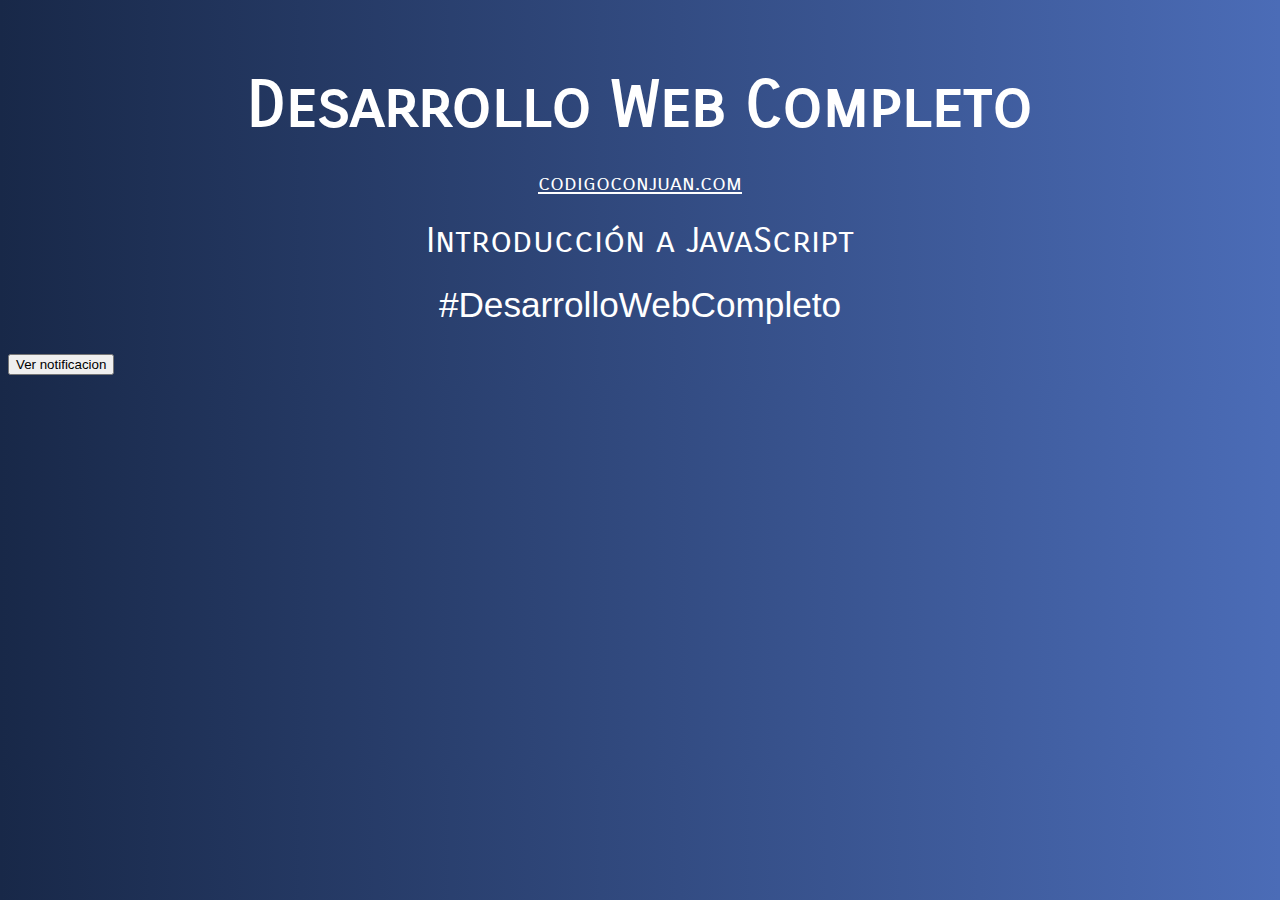
<file: IntroduccionJS/index.html>
<!DOCTYPE html>
<html lang="en">
    <head>
        <meta charset="UTF-8">
        <meta name="viewport" content="width=device-width, initial-scale=1.0">
        <title>Introducción JavaScript - Desarrollo Web Completo</title>
        <link href="https://fonts.googleapis.com/css2?family=Carrois+Gothic+SC&display=swap" rel="stylesheet"> 
        <link rel="stylesheet" href="css/style.css">
    </head>
    <body>

        <div class="contenido">
            <h1>Desarrollo Web Completo</h1>
            <a href="http://www.codigoconjuan.com" target="_blank">codigoconjuan.com</a>
            <p>Introducción a JavaScript</p>
            <p class="hashtag">#DesarrolloWebCompleto</p>
        </div>
        <button type="button" id="boton">Ver notificacion</button>
        <script src="js/AsyncAwait.js"></script>
    </body>
</html>
</file>
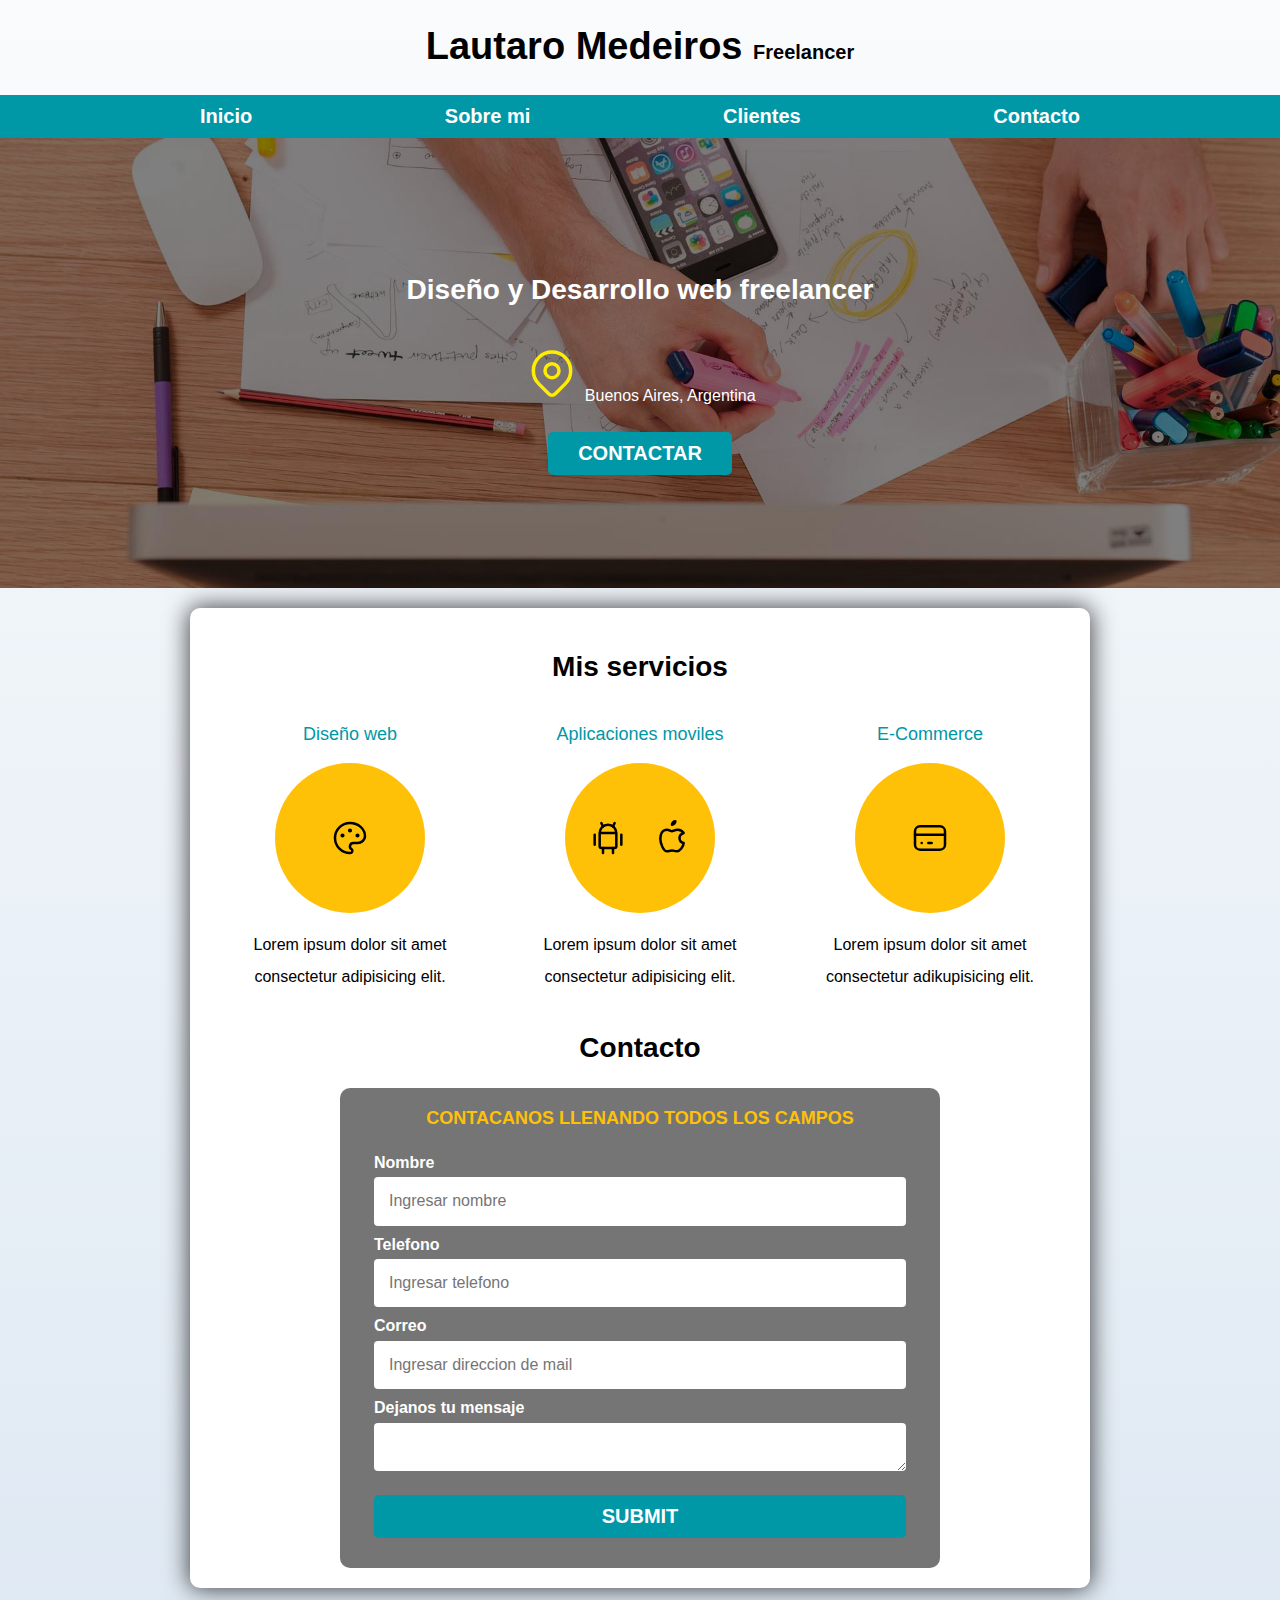
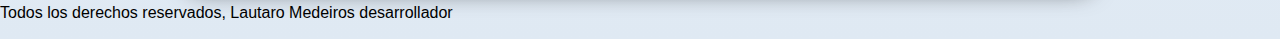
<file: primer_proyecto/index.html>
<!DOCTYPE html>
<html lang="en">
<head>
    <meta charset="UTF-8">
    <meta http-equiv="X-UA-Compatible" content="IE=edge">
    <meta name="viewport" content="width=device-width, initial-scale=1.0">
    <link rel="preload" href="normalize.css" as="style">
    <link rel="stylesheet" href="normalize.css"> 
    <link rel="preload" href="hojaEstilo.css" as="style">
    <link rel="stylesheet" href="hojaEstilo.css">
    <title>Document</title>
</head>
<body>

    <header>
        <h1 class="titulos">Lautaro Medeiros <span id="spanFree">Freelancer</span></h1>
    </header>

    <div class="nav-bground">
        <nav class="navPrincipal contenedor">
            <a href="#">Inicio</a>
            <a href="#">Sobre mi</a>
            <a href="#">Clientes</a>
            <a href="#">Contacto</a>
        </nav>
    </div>

    <!--<img src="/freelancer_inicio/hero.jpg" alt="">-->

    <section class="hero">
        <div class="contenido-hero">
            <h2>Diseño y Desarrollo web freelancer</h2>
            <p><svg xmlns="http://www.w3.org/2000/svg" class="icon icon-tabler icon-tabler-map-pin" width="56" height="56" viewBox="0 0 24 24" stroke-width="1.5" stroke="#ffec00" fill="none" stroke-linecap="round" stroke-linejoin="round">
                <path stroke="none" d="M0 0h24v24H0z" fill="none"/>
                <circle cx="12" cy="11" r="3" />
                <path d="M17.657 16.657l-4.243 4.243a2 2 0 0 1 -2.827 0l-4.244 -4.243a8 8 0 1 1 11.314 0z" />
            </svg>
                Buenos Aires, Argentina
            </p>
            <a class="boton" href="#">Contactar</a>
        </div>      
    </section>
    
    <main class="contenedor sombra">
        <h2>Mis servicios</h2>
        <div class="servicios">
            <section class="servicio">
                <h3>Diseño web</h3>
                <div class="iconos">
                    <svg xmlns="http://www.w3.org/2000/svg" class="icon icon-tabler icon-tabler-palette" width="40" height="40" viewBox="0 0 24 24" stroke-width="1.5" stroke="#000000" fill="none" stroke-linecap="round" stroke-linejoin="round">
                        <path stroke="none" d="M0 0h24v24H0z" fill="none"/>
                        <path d="M12 21a9 9 0 1 1 0 -18a9 8 0 0 1 9 8a4.5 4 0 0 1 -4.5 4h-2.5a2 2 0 0 0 -1 3.75a1.3 1.3 0 0 1 -1 2.25" />
                        <circle cx="7.5" cy="10.5" r=".5" fill="currentColor" />
                        <circle cx="12" cy="7.5" r=".5" fill="currentColor" />
                        <circle cx="16.5" cy="10.5" r=".5" fill="currentColor" />
                      </svg>
                </div>
                <p>Lorem ipsum dolor sit amet consectetur adipisicing elit.</p>
            </section>
    
            <section class="servicio">
                <h3>Aplicaciones moviles</h3>
                <div class="iconos">
                    <svg xmlns="http://www.w3.org/2000/svg" class="icon icon-tabler icon-tabler-brand-android" width="40" height="40" viewBox="0 0 24 24" stroke-width="1.5" stroke="#000000" fill="none" stroke-linecap="round" stroke-linejoin="round">
                        <path stroke="none" d="M0 0h24v24H0z" fill="none"/>
                        <line x1="4" y1="10" x2="4" y2="16" />
                        <line x1="20" y1="10" x2="20" y2="16" />
                        <path d="M7 9h10v8a1 1 0 0 1 -1 1h-8a1 1 0 0 1 -1 -1v-8a5 5 0 0 1 10 0" />
                        <line x1="8" y1="3" x2="9" y2="5" />
                        <line x1="16" y1="3" x2="15" y2="5" />
                        <line x1="9" y1="18" x2="9" y2="21" />
                        <line x1="15" y1="18" x2="15" y2="21" />
                      </svg>
                      <svg xmlns="http://www.w3.org/2000/svg" class="icon icon-tabler icon-tabler-brand-apple" width="40" height="40" viewBox="0 0 24 24" stroke-width="1.5" stroke="#000000" fill="none" stroke-linecap="round" stroke-linejoin="round">
                        <path stroke="none" d="M0 0h24v24H0z" fill="none"/>
                        <path d="M9 7c-3 0 -4 3 -4 5.5c0 3 2 7.5 4 7.5c1.088 -.046 1.679 -.5 3 -.5c1.312 0 1.5 .5 3 .5s4 -3 4 -5c-.028 -.01 -2.472 -.403 -2.5 -3c-.019 -2.17 2.416 -2.954 2.5 -3c-1.023 -1.492 -2.951 -1.963 -3.5 -2c-1.433 -.111 -2.83 1 -3.5 1c-.68 0 -1.9 -1 -3 -1z" />
                        <path d="M12 4a2 2 0 0 0 2 -2a2 2 0 0 0 -2 2" />
                      </svg>
                </div>
                <p>Lorem ipsum dolor sit amet consectetur adipisicing elit.</p>
            </section>

            <section class="servicio">
                <h3>E-Commerce</h3>
                <div class="iconos">
                    <svg xmlns="http://www.w3.org/2000/svg" class="icon icon-tabler icon-tabler-credit-card" width="40" height="40" viewBox="0 0 24 24" stroke-width="1.5" stroke="#000000" fill="none" stroke-linecap="round" stroke-linejoin="round">
                        <path stroke="none" d="M0 0h24v24H0z" fill="none"/>
                        <rect x="3" y="5" width="18" height="14" rx="3" />
                        <line x1="3" y1="10" x2="21" y2="10" />
                        <line x1="7" y1="15" x2="7.01" y2="15" />
                        <line x1="11" y1="15" x2="13" y2="15" />
                      </svg>
                </div>
                <p>Lorem ipsum dolor sit amet consectetur adikupisicing elit.</p>
            </section>
        </div>

    <section>
        <h2>Contacto</h2>
    </section>

    <form action="" class="formulario">
        <fieldset>
            <legend>Contacanos llenando todos los campos</legend>
            <div class="contenedor-campos">
                <div class="campo">
                    <label for="">Nombre</label>
                    <input type="text" name="nombre" id="nombre" placeholder="Ingresar nombre">
                </div>
    
                <div class="campo">
                    <label for="">Telefono</label>
                    <input type="tel" name="telefono" id="telefono" placeholder="Ingresar telefono">
                </div>
    
                <div class="campo">
                    <label for="">Correo</label>
                    <input type="email" name="email" id="email" placeholder="Ingresar direccion de mail">
                </div>
    
                <div class="campo">
                    <label for="">Dejanos tu mensaje</label>
                    <textarea name="mensaje" id="mensaje" cols="30" rows="1"></textarea>
                </div>
            </div>
            <div class="enviar">
                <input class="boton" type="submit" name="enviar" id="enviar">
            </div>
        </fieldset>
    </form>
</main>

    <p>Todos los derechos reservados, Lautaro Medeiros desarrollador</p>
</body>
</html>
</file>
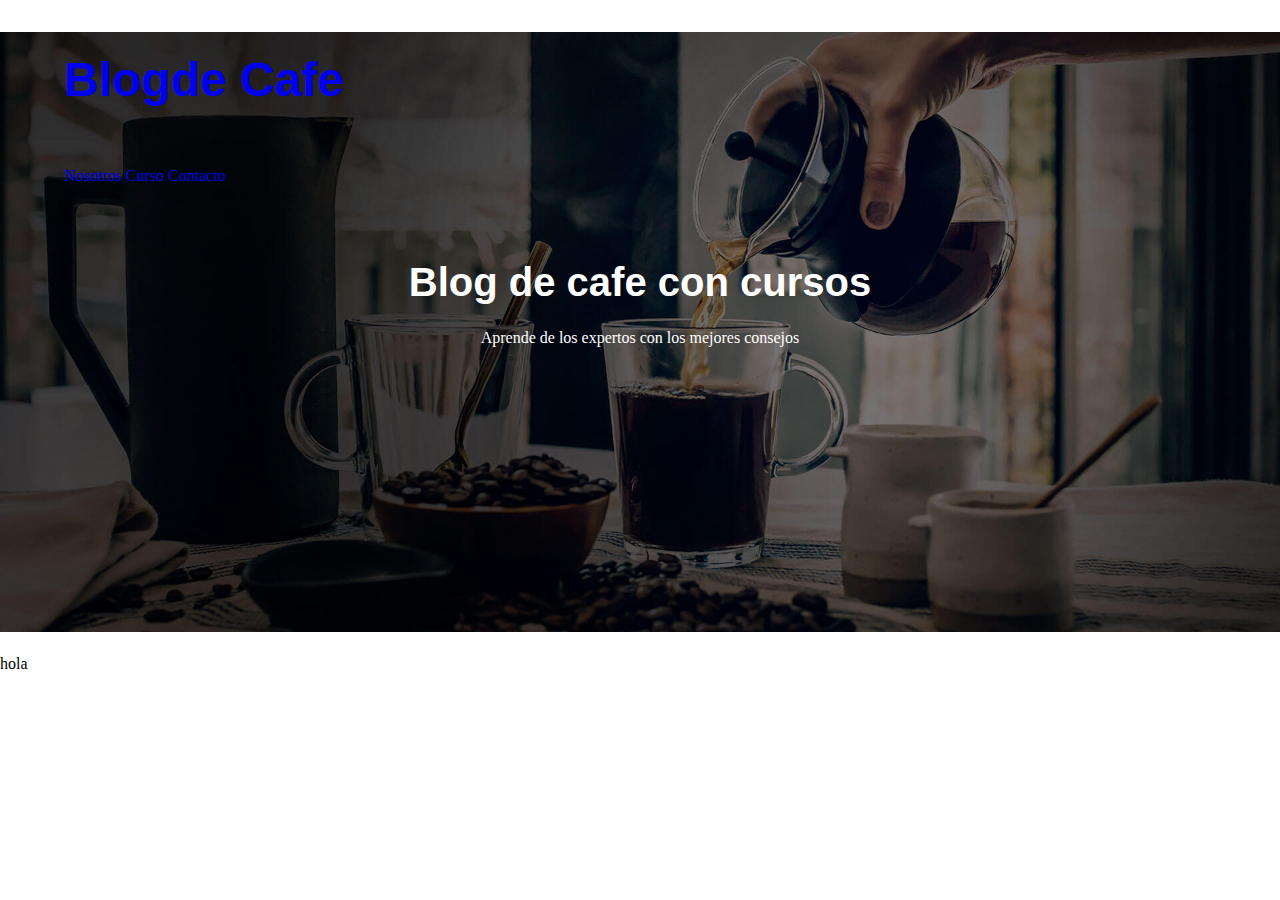
<file: tercer_proyecto/index.html>
<!DOCTYPE html>
<html lang="en">
<head>
    <meta charset="UTF-8">
    <meta http-equiv="X-UA-Compatible" content="IE=edge">
    <meta name="viewport" content="width=device-width, initial-scale=1.0">
    <link rel="stylesheet" href="css/normalize.css">
    <link rel="stylesheet" href="css/styles.css">
    <title>Tercer proyecto</title>
</head>
<body>
    <header class="header">
        <div class="contenedor">   
            <div class="barra">
                <a href="/tercer_proyecto/index.html" class="logo">
                    <h1 class="logo__nombre">Blog<span class="logo__bold">de Cafe</span></h1>
                </a>

                <nav class="navegacion">
                    <a href="/tercer_proyecto/nosotros.html" class="navegacion__enlace">Nosotros</a>
                    <a href="/tercer_proyecto/cursos.html" class="navegacion__enlace">Curso</a>
                    <a href="/tercer_proyecto/contacto.html" class="navegacion__enlace">Contacto</a>
                </nav>
            </div>
        </div>

        <div class="header__texto">
            <h2 class="no-margin">Blog de cafe con cursos</h2>
            <p class="no-margin">Aprende de los expertos con los mejores consejos</p>
        </div>
    </header>
    <p>hola</p>
</body>
</html>
</file>
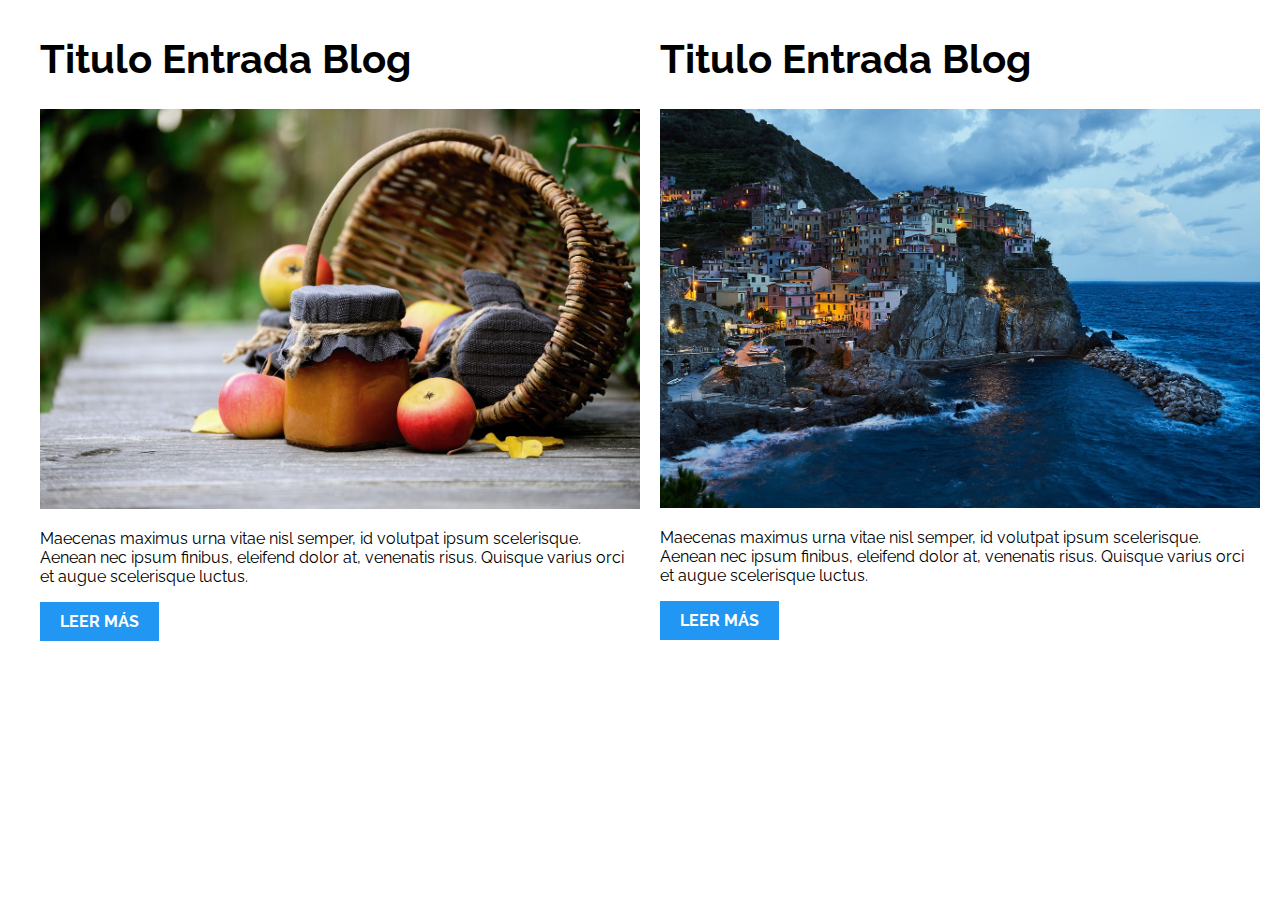
<file: patrones_responsive/PatronesRWD/01-2columnas_iguales_css_grid/index.html>
<!DOCTYPE html>
<html>

<head>
    <meta charset="utf-8">
    <title>Patrones Responsive Web Design - 2 Columnas</title>
    <link rel="stylesheet" href="https://necolas.github.io/normalize.css/8.0.1/normalize.css">
    <link href="https://fonts.googleapis.com/css?family=Raleway:400,700,900" rel="stylesheet">
    <link rel="stylesheet" href="css/styles.css">
    <meta name="viewport" content="width=device-width, initial-scale=1">
</head>

<body>

    <div class="contenedor">
        <article class="entrada-blog">
            <h1>Titulo Entrada Blog</h1>
            <img src="img/imagen1.jpg">
            <p>Maecenas maximus urna vitae nisl semper, id volutpat ipsum scelerisque. Aenean nec ipsum finibus, eleifend dolor at, venenatis risus. Quisque varius orci et augue scelerisque luctus.</p>
            <a href="#">Leer más</a>
        </article>
        <article class="entrada-blog">
            <h1>Titulo Entrada Blog</h1>
            <img src="img/imagen2.jpg">
            <p>Maecenas maximus urna vitae nisl semper, id volutpat ipsum scelerisque. Aenean nec ipsum finibus, eleifend dolor at, venenatis risus. Quisque varius orci et augue scelerisque luctus.</p>
            <a href="#">Leer más</a>
        </article>
    </div>

</body>

</html>
</file>
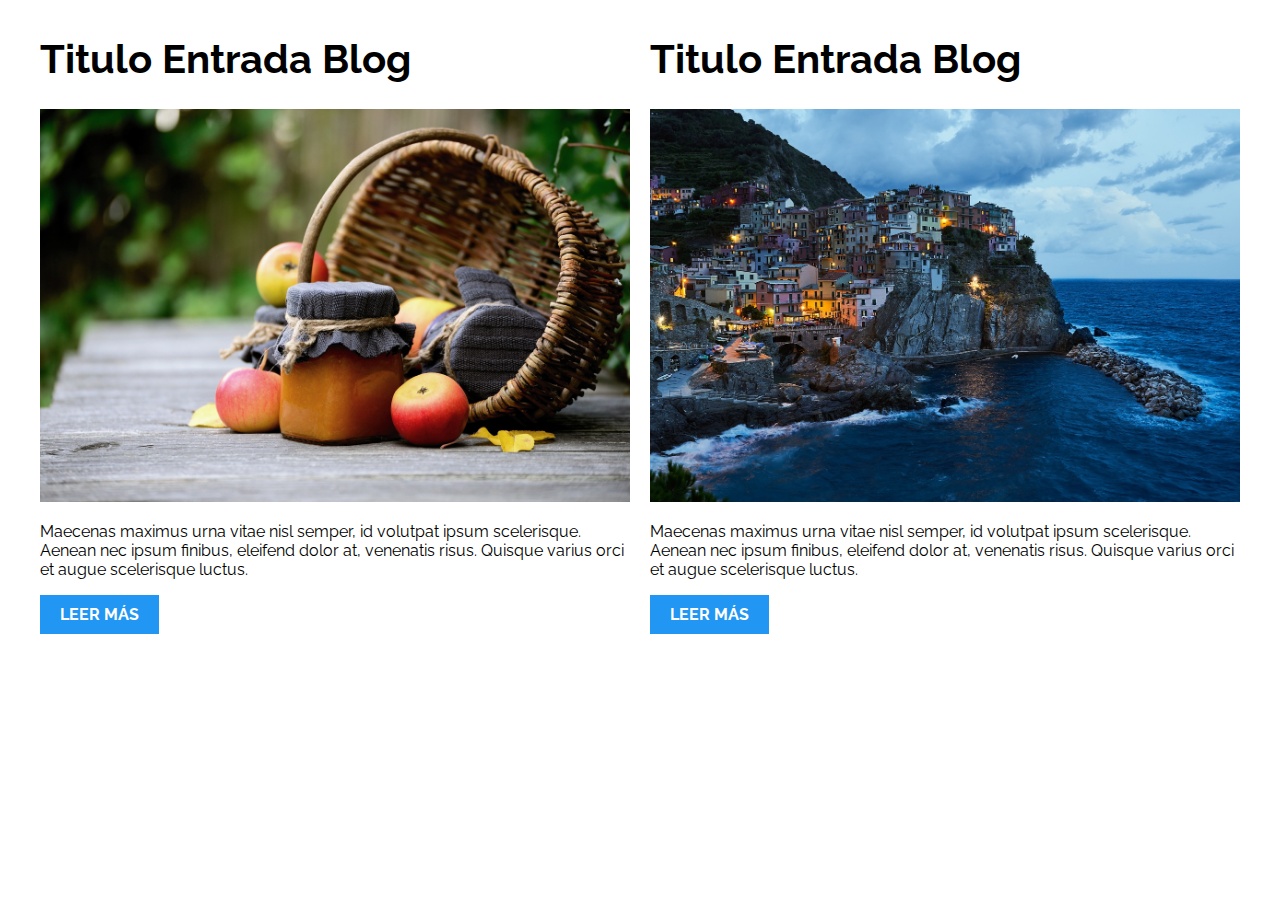
<file: patrones_responsive/PatronesRWD/02-2columnas_iguales_flexbox/index.html>
<!DOCTYPE html>
<html>

<head>
    <meta charset="utf-8">
    <title>Patrones Responsive Web Design - 2 Columnas</title>
    <link rel="stylesheet" href="https://necolas.github.io/normalize.css/8.0.1/normalize.css">
    <link href="https://fonts.googleapis.com/css?family=Raleway:400,700,900" rel="stylesheet">
    <link rel="stylesheet" href="css/styles.css">
    <meta name="viewport" content="width=device-width, initial-scale=1">
</head>

<body>
    <div class="contenedor">
        <article class="entrada-blog">
            <h1>Titulo Entrada Blog</h1>
            <img src="img/imagen1.jpg">
            <p>Maecenas maximus urna vitae nisl semper, id volutpat ipsum scelerisque. Aenean nec ipsum finibus, eleifend dolor at, venenatis risus. Quisque varius orci et augue scelerisque luctus.</p>
            <a href="#">Leer más</a>
        </article>
        <article class="entrada-blog">
            <h1>Titulo Entrada Blog</h1>
            <img src="img/imagen2.jpg">
            <p>Maecenas maximus urna vitae nisl semper, id volutpat ipsum scelerisque. Aenean nec ipsum finibus, eleifend dolor at, venenatis risus. Quisque varius orci et augue scelerisque luctus.</p>
            <a href="#">Leer más</a>
        </article>
    </div>

</body>

</html>
</file>
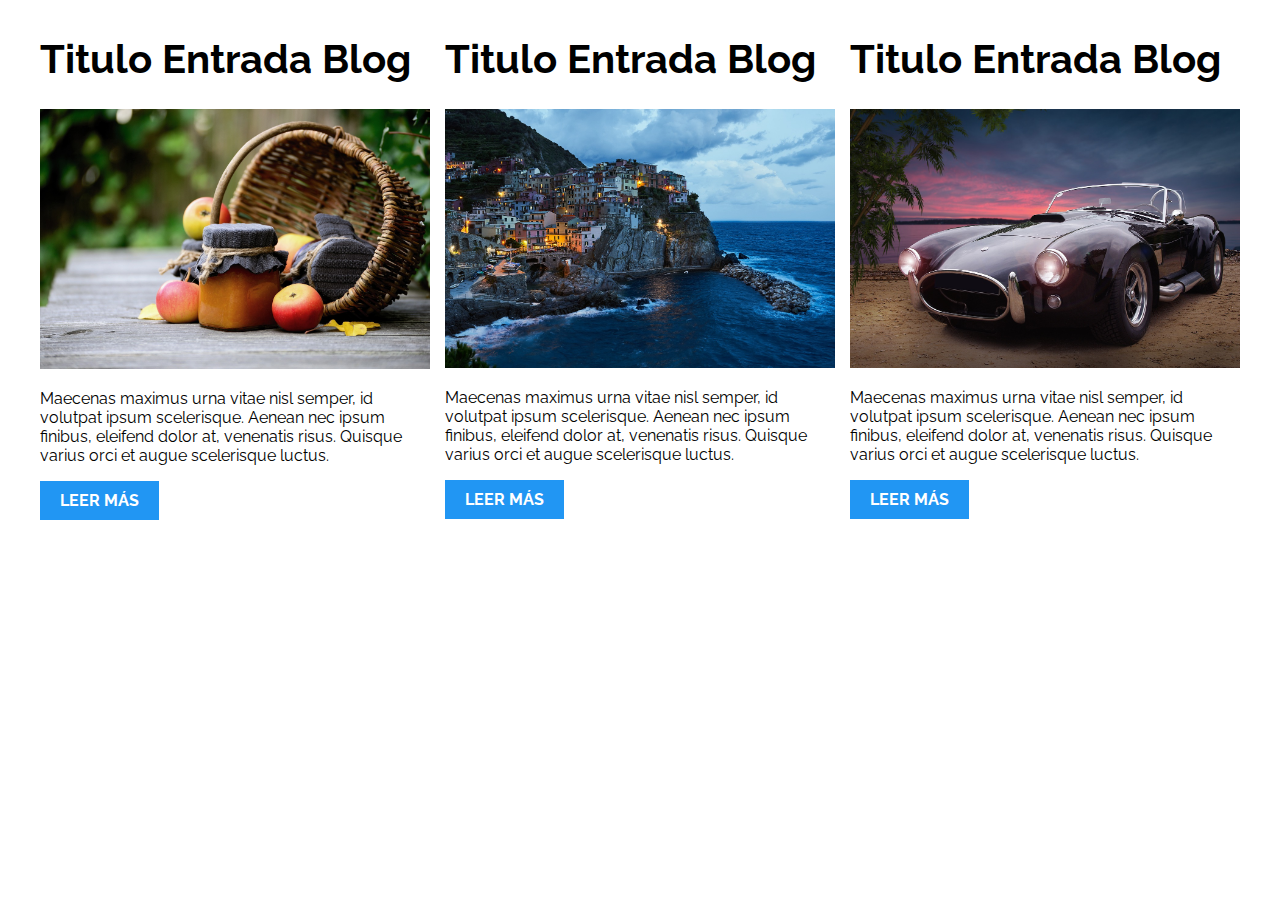
<file: patrones_responsive/PatronesRWD/03-3columnas_iguales_css_grid/index.html>
<!DOCTYPE html>
<html>

<head>
    <meta charset="utf-8">
    <title>Patrones Responsive Web Design - 3 Columnas Iguales</title>
    <link rel="stylesheet" href="https://necolas.github.io/normalize.css/8.0.1/normalize.css">
    <link href="https://fonts.googleapis.com/css?family=Raleway:400,700,900" rel="stylesheet">
    <link rel="stylesheet" href="css/styles.css">
    <meta name="viewport" content="width=device-width, initial-scale=1">
</head>

<body>

    <div class="contenedor">
        <article class="entrada-blog">
            <h1>Titulo Entrada Blog</h1>
            <img src="img/imagen1.jpg">
            <p>Maecenas maximus urna vitae nisl semper, id volutpat ipsum scelerisque. Aenean nec ipsum finibus, eleifend dolor at, venenatis risus. Quisque varius orci et augue scelerisque luctus.</p>
            <a href="#">Leer más</a>
        </article>

        <article class="entrada-blog">
            <h1>Titulo Entrada Blog</h1>
            <img src="img/imagen2.jpg">

            <p>Maecenas maximus urna vitae nisl semper, id volutpat ipsum scelerisque. Aenean nec ipsum finibus, eleifend dolor at, venenatis risus. Quisque varius orci et augue scelerisque luctus.</p>
            <a href="#">Leer más</a>
        </article>

        <article class="entrada-blog">
            <h1>Titulo Entrada Blog</h1>
            <img src="img/imagen3.jpg">

            <p>Maecenas maximus urna vitae nisl semper, id volutpat ipsum scelerisque. Aenean nec ipsum finibus, eleifend dolor at, venenatis risus. Quisque varius orci et augue scelerisque luctus.</p>
            <a href="#">Leer más</a>
        </article>
    </div>

</body>

</html>
</file>
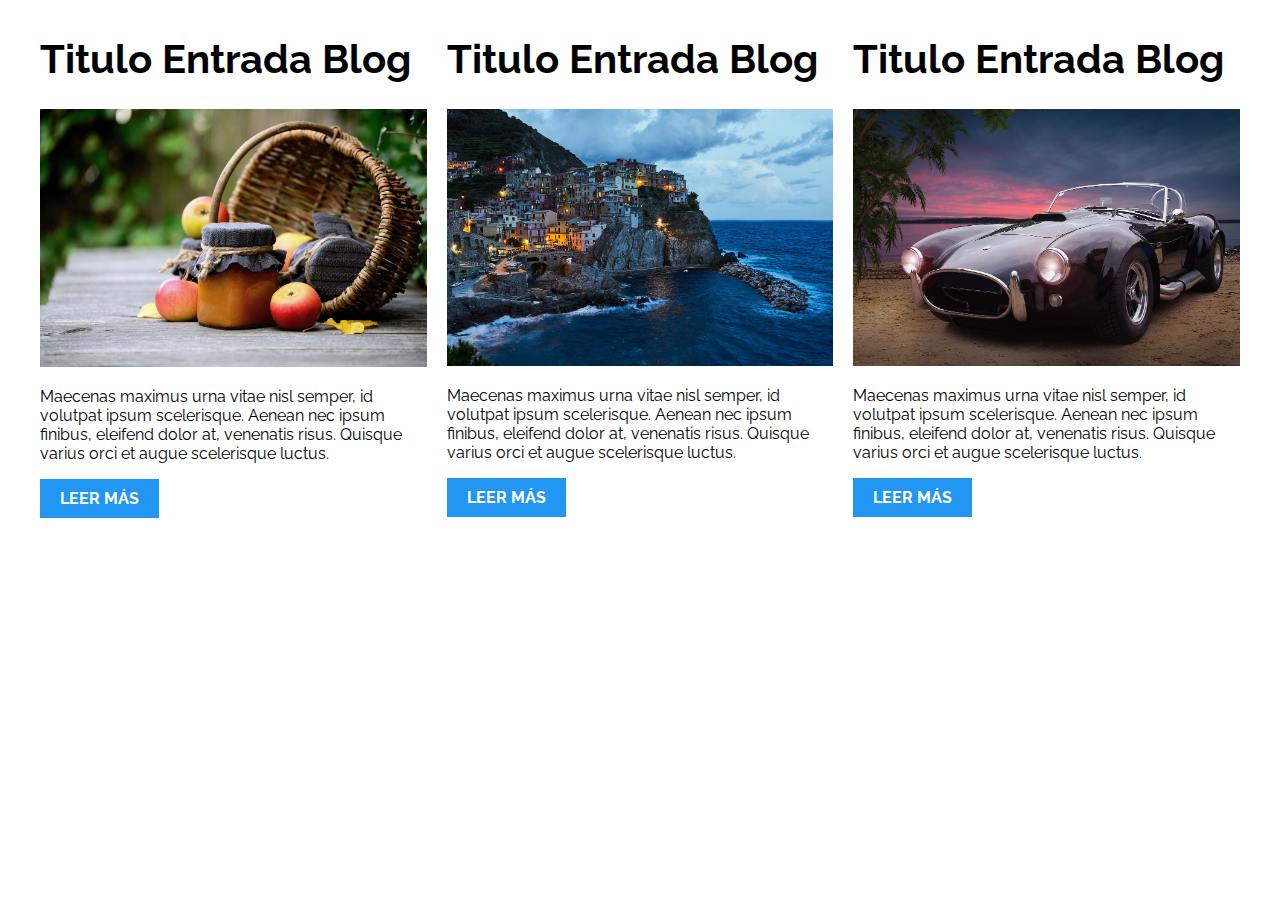
<file: patrones_responsive/PatronesRWD/04-3columnas_iguales_flexbox/index.html>
<!DOCTYPE html>
<html>

<head>
    <meta charset="utf-8">
    <title>Patrones Responsive Web Design - 3 Columnas Iguales</title>
    <link rel="stylesheet" href="https://necolas.github.io/normalize.css/8.0.1/normalize.css">
    <link href="https://fonts.googleapis.com/css?family=Raleway:400,700,900" rel="stylesheet">
    <link rel="stylesheet" href="css/styles.css">
    <meta name="viewport" content="width=device-width, initial-scale=1">
</head>

<body>

    <div class="contenedor">
        <article class="entrada-blog">
            <h1>Titulo Entrada Blog</h1>
            <img src="img/imagen1.jpg">
            <p>Maecenas maximus urna vitae nisl semper, id volutpat ipsum scelerisque. Aenean nec ipsum finibus, eleifend dolor at, venenatis risus. Quisque varius orci et augue scelerisque luctus.</p>
            <a href="#">Leer más</a>
        </article>

        <article class="entrada-blog">
            <h1>Titulo Entrada Blog</h1>
            <img src="img/imagen2.jpg">

            <p>Maecenas maximus urna vitae nisl semper, id volutpat ipsum scelerisque. Aenean nec ipsum finibus, eleifend dolor at, venenatis risus. Quisque varius orci et augue scelerisque luctus.</p>
            <a href="#">Leer más</a>
        </article>

        <article class="entrada-blog">
            <h1>Titulo Entrada Blog</h1>
            <img src="img/imagen3.jpg">

            <p>Maecenas maximus urna vitae nisl semper, id volutpat ipsum scelerisque. Aenean nec ipsum finibus, eleifend dolor at, venenatis risus. Quisque varius orci et augue scelerisque luctus.</p>
            <a href="#">Leer más</a>
        </article>
    </div>
</body>

</html>
</file>
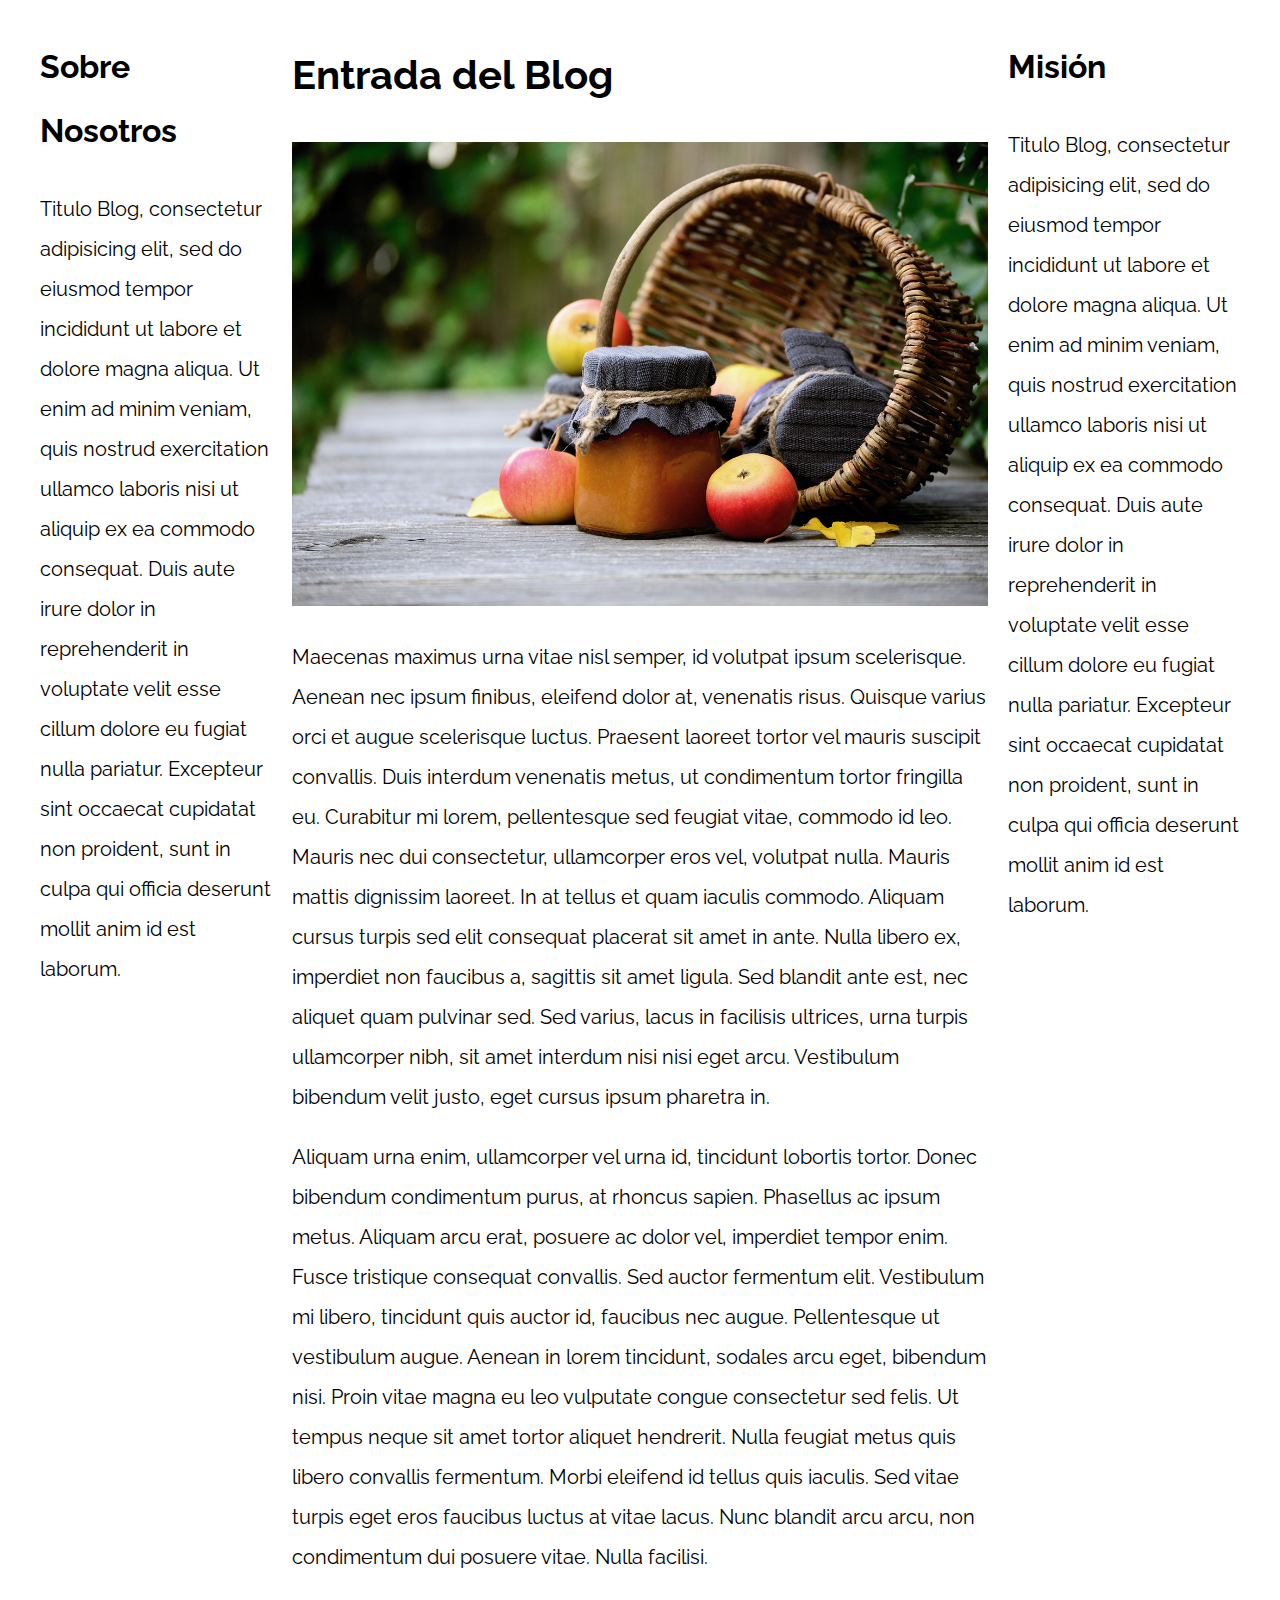
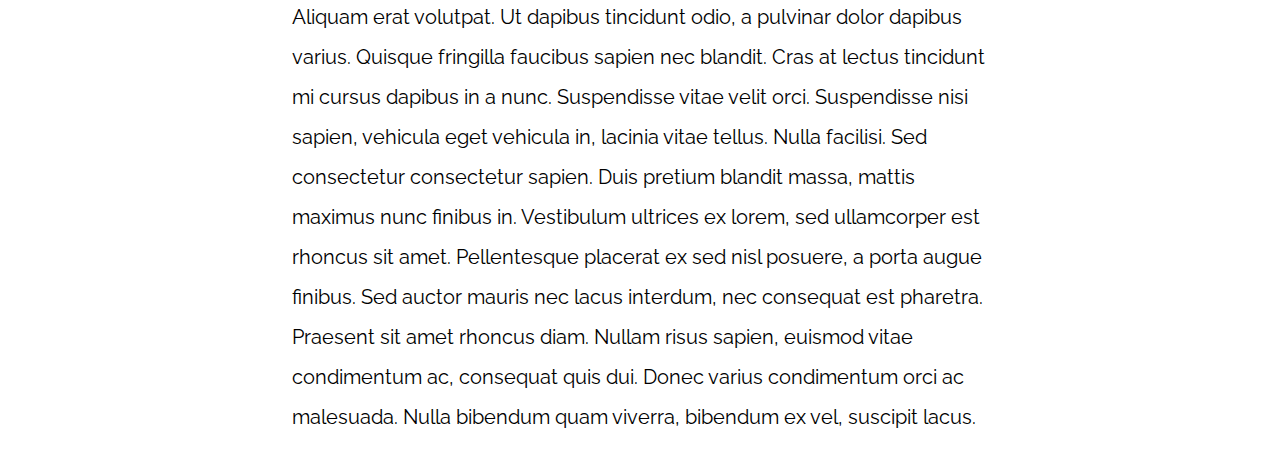
<file: patrones_responsive/PatronesRWD/05-3columnas_css_grid/index.html>
<!DOCTYPE html>
<html>

<head>
    <meta charset="utf-8">
    <title>Patrones Responsive Web Design</title>
    <link rel="stylesheet" href="https://necolas.github.io/normalize.css/8.0.1/normalize.css">
    <link href="https://fonts.googleapis.com/css?family=Raleway:400,700,900" rel="stylesheet">
    <link rel="stylesheet" href="css/styles.css">
    <meta name="viewport" content="width=device-width, initial-scale=1">
</head>

<body>

    <div class="contenedor">
        <main class="contenedor__main">
            <article>
                <h1>Entrada del Blog</h1>
                <img src="img/imagen1.jpg">

                <p>Maecenas maximus urna vitae nisl semper, id volutpat ipsum scelerisque. Aenean nec ipsum finibus, eleifend dolor at, venenatis risus. Quisque varius orci et augue scelerisque luctus. Praesent laoreet tortor vel mauris suscipit convallis.
                    Duis interdum venenatis metus, ut condimentum tortor fringilla eu. Curabitur mi lorem, pellentesque sed feugiat vitae, commodo id leo. Mauris nec dui consectetur, ullamcorper eros vel, volutpat nulla. Mauris mattis dignissim laoreet.
                    In at tellus et quam iaculis commodo. Aliquam cursus turpis sed elit consequat placerat sit amet in ante. Nulla libero ex, imperdiet non faucibus a, sagittis sit amet ligula. Sed blandit ante est, nec aliquet quam pulvinar sed. Sed
                    varius, lacus in facilisis ultrices, urna turpis ullamcorper nibh, sit amet interdum nisi nisi eget arcu. Vestibulum bibendum velit justo, eget cursus ipsum pharetra in.</p>

                <p>Aliquam urna enim, ullamcorper vel urna id, tincidunt lobortis tortor. Donec bibendum condimentum purus, at rhoncus sapien. Phasellus ac ipsum metus. Aliquam arcu erat, posuere ac dolor vel, imperdiet tempor enim. Fusce tristique consequat
                    convallis. Sed auctor fermentum elit. Vestibulum mi libero, tincidunt quis auctor id, faucibus nec augue. Pellentesque ut vestibulum augue. Aenean in lorem tincidunt, sodales arcu eget, bibendum nisi. Proin vitae magna eu leo vulputate
                    congue consectetur sed felis. Ut tempus neque sit amet tortor aliquet hendrerit. Nulla feugiat metus quis libero convallis fermentum. Morbi eleifend id tellus quis iaculis. Sed vitae turpis eget eros faucibus luctus at vitae lacus.
                    Nunc blandit arcu arcu, non condimentum dui posuere vitae. Nulla facilisi.</p>

                <p>Aliquam erat volutpat. Ut dapibus tincidunt odio, a pulvinar dolor dapibus varius. Quisque fringilla faucibus sapien nec blandit. Cras at lectus tincidunt mi cursus dapibus in a nunc. Suspendisse vitae velit orci. Suspendisse nisi sapien,
                    vehicula eget vehicula in, lacinia vitae tellus. Nulla facilisi. Sed consectetur consectetur sapien. Duis pretium blandit massa, mattis maximus nunc finibus in. Vestibulum ultrices ex lorem, sed ullamcorper est rhoncus sit amet. Pellentesque
                    placerat ex sed nisl posuere, a porta augue finibus. Sed auctor mauris nec lacus interdum, nec consequat est pharetra. Praesent sit amet rhoncus diam. Nullam risus sapien, euismod vitae condimentum ac, consequat quis dui. Donec varius
                    condimentum orci ac malesuada. Nulla bibendum quam viverra, bibendum ex vel, suscipit lacus.</p>

            </article>
        </main>

        <aside class="asidebar-1">
            <h2>Sobre Nosotros</h2>
            <p>Titulo Blog, consectetur adipisicing elit, sed do eiusmod tempor incididunt ut labore et dolore magna aliqua. Ut enim ad minim veniam, quis nostrud exercitation ullamco laboris nisi ut aliquip ex ea commodo consequat. Duis aute irure dolor
                in reprehenderit in voluptate velit esse cillum dolore eu fugiat nulla pariatur. Excepteur sint occaecat cupidatat non proident, sunt in culpa qui officia deserunt mollit anim id est laborum.</p>
        </aside class="asidebar-2">
        <aside>
            <h2>Misión</h2>
            <p>Titulo Blog, consectetur adipisicing elit, sed do eiusmod tempor incididunt ut labore et dolore magna aliqua. Ut enim ad minim veniam, quis nostrud exercitation ullamco laboris nisi ut aliquip ex ea commodo consequat. Duis aute irure dolor
                in reprehenderit in voluptate velit esse cillum dolore eu fugiat nulla pariatur. Excepteur sint occaecat cupidatat non proident, sunt in culpa qui officia deserunt mollit anim id est laborum.</p>
        </aside>
    </div>

</body>

</html>
</file>
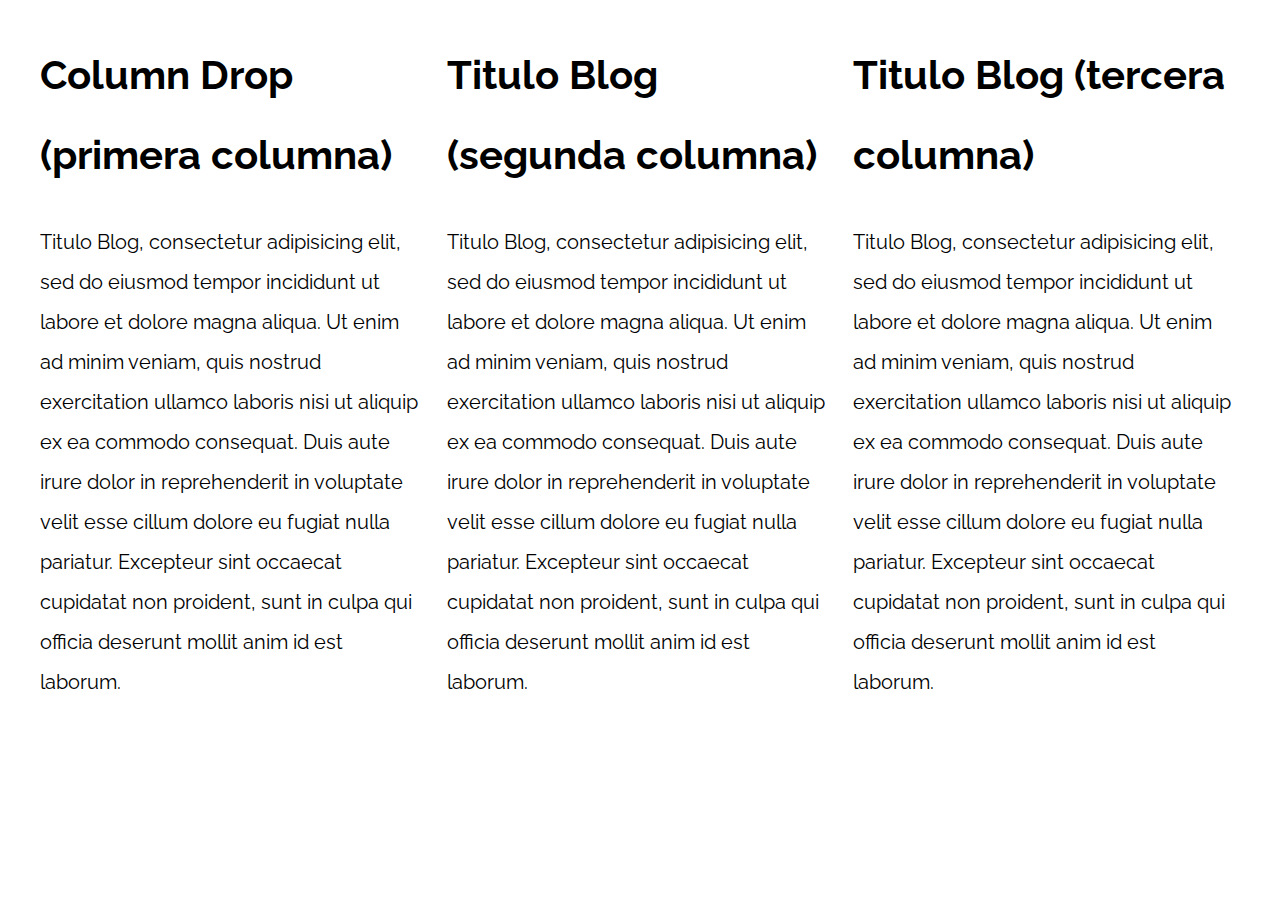
<file: patrones_responsive/PatronesRWD/07-column_drop_css_grid/index.html>
<!DOCTYPE html>
<html>

<head>
    <meta charset="utf-8">
    <title>Patrones Responsive Web Design</title>
    <link rel="stylesheet" href="https://necolas.github.io/normalize.css/8.0.1/normalize.css">
    <link href="https://fonts.googleapis.com/css?family=Raleway:400,700,900" rel="stylesheet">
    <link rel="stylesheet" href="css/styles.css">
    <meta name="viewport" content="width=device-width, initial-scale=1">
</head>

<body>

    <div class="contenedor">
        <main class="conenedor__main">
            <h1>Column Drop (primera columna)</h1>
            <p>
                Titulo Blog, consectetur adipisicing elit, sed do eiusmod tempor incididunt ut labore et dolore magna aliqua. Ut enim ad minim veniam, quis nostrud exercitation ullamco laboris nisi ut aliquip ex ea commodo consequat. Duis aute irure dolor in reprehenderit
                in voluptate velit esse cillum dolore eu fugiat nulla pariatur. Excepteur sint occaecat cupidatat non proident, sunt in culpa qui officia deserunt mollit anim id est laborum.
            </p>
        </main>

        <aside class="primera">
            <h1>Titulo Blog (segunda columna)</h1>
            <p>
                Titulo Blog, consectetur adipisicing elit, sed do eiusmod tempor incididunt ut labore et dolore magna aliqua. Ut enim ad minim veniam, quis nostrud exercitation ullamco laboris nisi ut aliquip ex ea commodo consequat. Duis aute irure dolor in reprehenderit
                in voluptate velit esse cillum dolore eu fugiat nulla pariatur. Excepteur sint occaecat cupidatat non proident, sunt in culpa qui officia deserunt mollit anim id est laborum.
            </p>
        </aside>

        <aside class="segunda">
            <h1>Titulo Blog (tercera columna)</h1>
            <p>
                Titulo Blog, consectetur adipisicing elit, sed do eiusmod tempor incididunt ut labore et dolore magna aliqua. Ut enim ad minim veniam, quis nostrud exercitation ullamco laboris nisi ut aliquip ex ea commodo consequat. Duis aute irure dolor in reprehenderit
                in voluptate velit esse cillum dolore eu fugiat nulla pariatur. Excepteur sint occaecat cupidatat non proident, sunt in culpa qui officia deserunt mollit anim id est laborum.
            </p>
        </aside>
    </div>

</body>

</html>
</file>
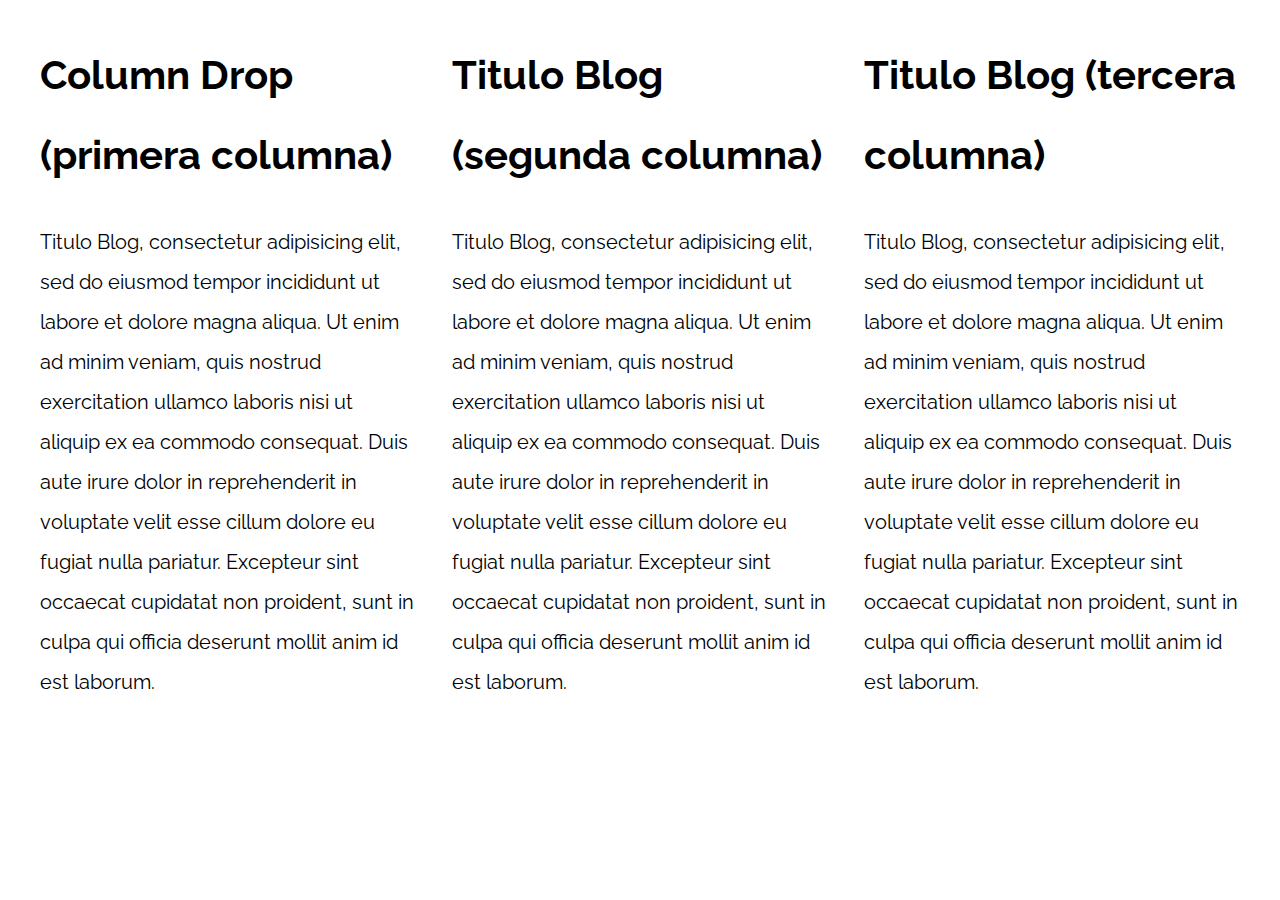
<file: patrones_responsive/PatronesRWD/08-column_drop_flexbox/index.html>
<!DOCTYPE html>
<html>

<head>
    <meta charset="utf-8">
    <title>Patrones Responsive Web Design</title>
    <link rel="stylesheet" href="https://necolas.github.io/normalize.css/8.0.1/normalize.css">
    <link href="https://fonts.googleapis.com/css?family=Raleway:400,700,900" rel="stylesheet">
    <link rel="stylesheet" href="css/styles.css">
    <meta name="viewport" content="width=device-width, initial-scale=1">
</head>

<body>

    <div class="contenedor columndrop">
        <main class="contenido__main">
            <h1>Column Drop (primera columna)</h1>
            <p>
                Titulo Blog, consectetur adipisicing elit, sed do eiusmod tempor incididunt ut labore et dolore magna aliqua. Ut enim ad minim veniam, quis nostrud exercitation ullamco laboris nisi ut aliquip ex ea commodo consequat. Duis aute irure dolor in reprehenderit
                in voluptate velit esse cillum dolore eu fugiat nulla pariatur. Excepteur sint occaecat cupidatat non proident, sunt in culpa qui officia deserunt mollit anim id est laborum.
            </p>
        </main>

        <aside class="primera">
            <h1>Titulo Blog (segunda columna)</h1>
            <p>
                Titulo Blog, consectetur adipisicing elit, sed do eiusmod tempor incididunt ut labore et dolore magna aliqua. Ut enim ad minim veniam, quis nostrud exercitation ullamco laboris nisi ut aliquip ex ea commodo consequat. Duis aute irure dolor in reprehenderit
                in voluptate velit esse cillum dolore eu fugiat nulla pariatur. Excepteur sint occaecat cupidatat non proident, sunt in culpa qui officia deserunt mollit anim id est laborum.
            </p>
        </aside>

        <aside class="segunda">
            <h1>Titulo Blog (tercera columna)</h1>
            <p>
                Titulo Blog, consectetur adipisicing elit, sed do eiusmod tempor incididunt ut labore et dolore magna aliqua. Ut enim ad minim veniam, quis nostrud exercitation ullamco laboris nisi ut aliquip ex ea commodo consequat. Duis aute irure dolor in reprehenderit
                in voluptate velit esse cillum dolore eu fugiat nulla pariatur. Excepteur sint occaecat cupidatat non proident, sunt in culpa qui officia deserunt mollit anim id est laborum.
            </p>
        </aside>
    </div>

</body>

</html>
</file>
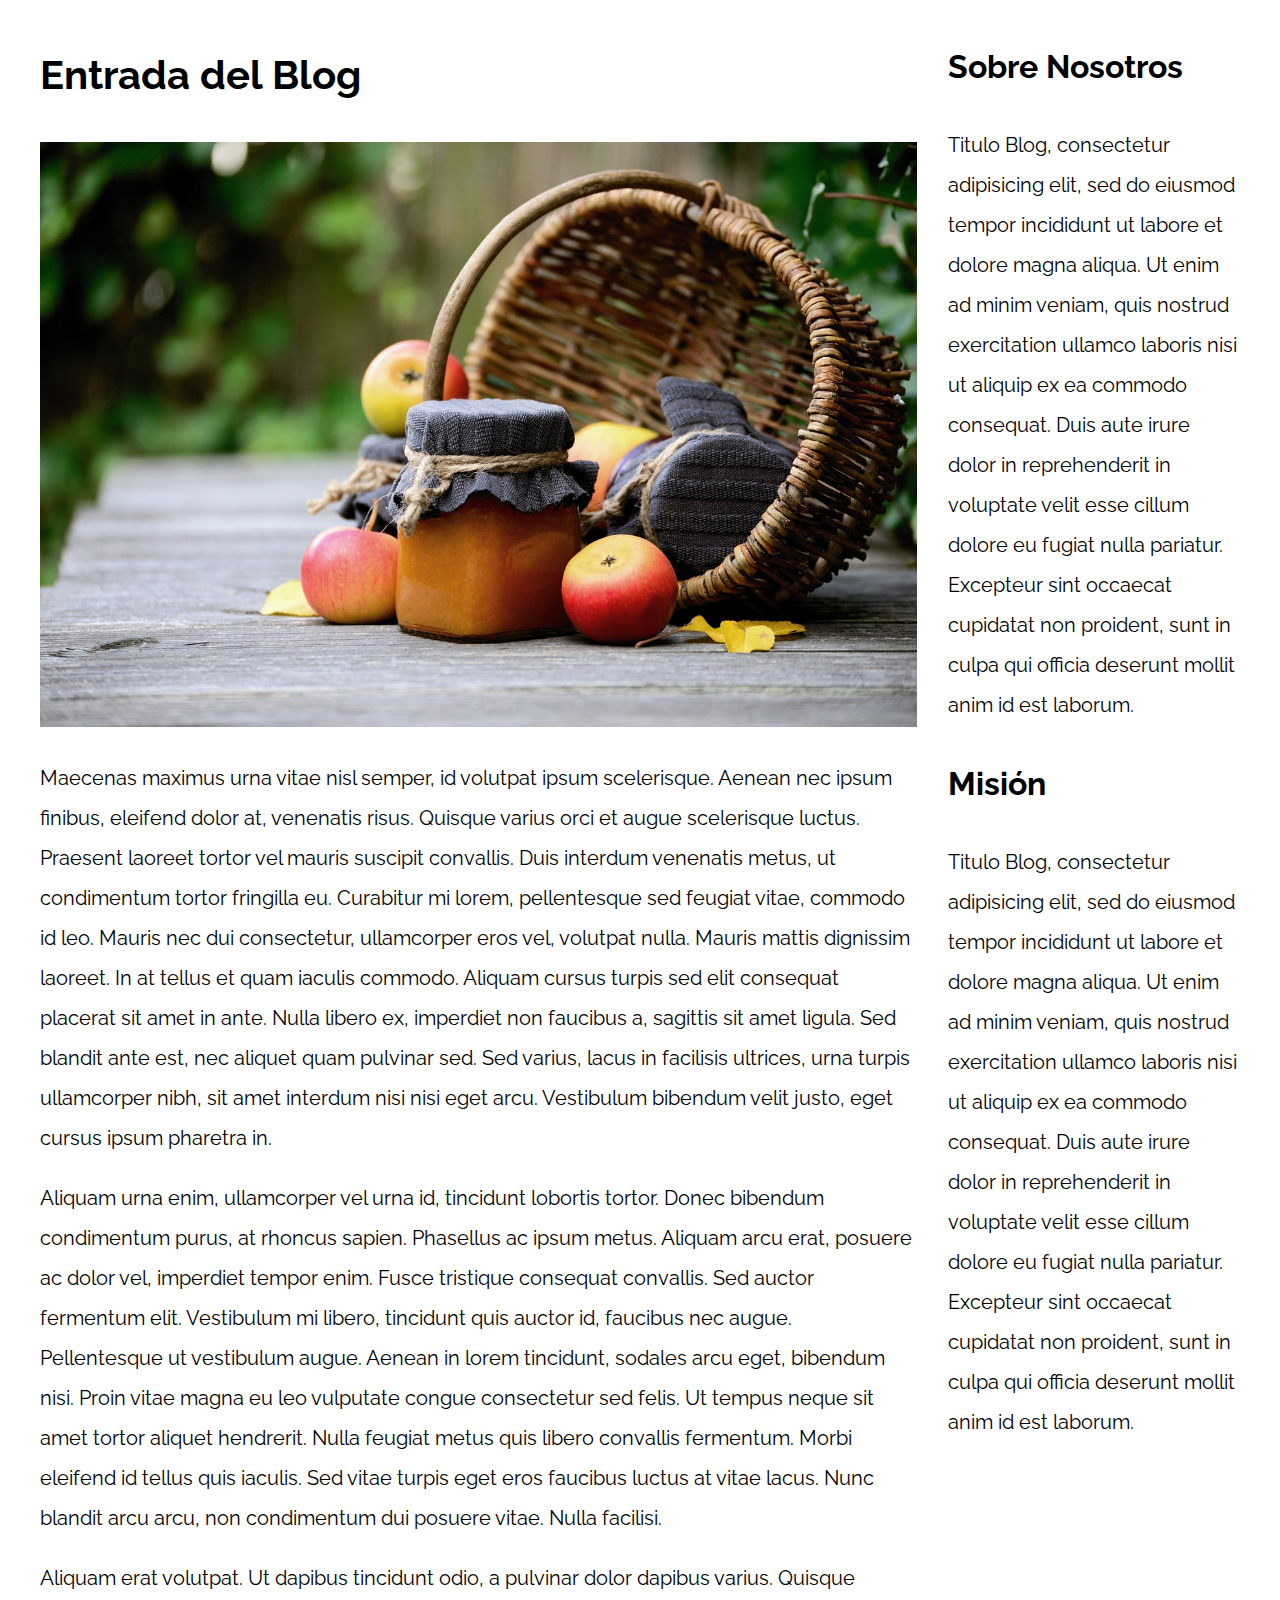
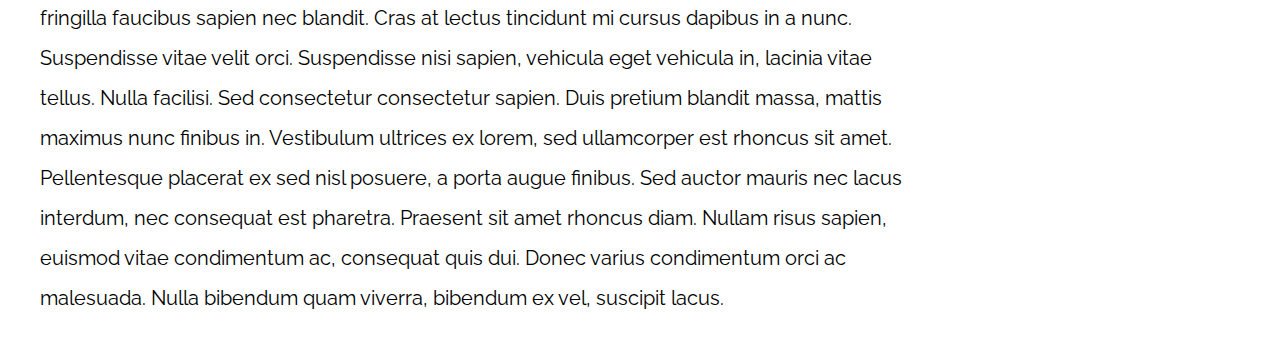
<file: patrones_responsive/PatronesRWD/09-con_sidebar_css_grid/index.html>
<!DOCTYPE html>
<html>

<head>
    <meta charset="utf-8">
    <title>Patrones Responsive Web Design</title>
    <link rel="stylesheet" href="https://necolas.github.io/normalize.css/8.0.1/normalize.css">
    <link href="https://fonts.googleapis.com/css?family=Raleway:400,700,900" rel="stylesheet">
    <link rel="stylesheet" href="css/styles.css">
    <meta name="viewport" content="width=device-width, initial-scale=1">
</head>

<body>

    <div class="contenedor">
        <article>
            <h1>Entrada del Blog</h1>
            <img src="img/imagen1.jpg">

            <p>Maecenas maximus urna vitae nisl semper, id volutpat ipsum scelerisque. Aenean nec ipsum finibus, eleifend dolor at, venenatis risus. Quisque varius orci et augue scelerisque luctus. Praesent laoreet tortor vel mauris suscipit convallis. Duis
                interdum venenatis metus, ut condimentum tortor fringilla eu. Curabitur mi lorem, pellentesque sed feugiat vitae, commodo id leo. Mauris nec dui consectetur, ullamcorper eros vel, volutpat nulla. Mauris mattis dignissim laoreet. In at
                tellus et quam iaculis commodo. Aliquam cursus turpis sed elit consequat placerat sit amet in ante. Nulla libero ex, imperdiet non faucibus a, sagittis sit amet ligula. Sed blandit ante est, nec aliquet quam pulvinar sed. Sed varius, lacus
                in facilisis ultrices, urna turpis ullamcorper nibh, sit amet interdum nisi nisi eget arcu. Vestibulum bibendum velit justo, eget cursus ipsum pharetra in.</p>

            <p>Aliquam urna enim, ullamcorper vel urna id, tincidunt lobortis tortor. Donec bibendum condimentum purus, at rhoncus sapien. Phasellus ac ipsum metus. Aliquam arcu erat, posuere ac dolor vel, imperdiet tempor enim. Fusce tristique consequat
                convallis. Sed auctor fermentum elit. Vestibulum mi libero, tincidunt quis auctor id, faucibus nec augue. Pellentesque ut vestibulum augue. Aenean in lorem tincidunt, sodales arcu eget, bibendum nisi. Proin vitae magna eu leo vulputate
                congue consectetur sed felis. Ut tempus neque sit amet tortor aliquet hendrerit. Nulla feugiat metus quis libero convallis fermentum. Morbi eleifend id tellus quis iaculis. Sed vitae turpis eget eros faucibus luctus at vitae lacus. Nunc
                blandit arcu arcu, non condimentum dui posuere vitae. Nulla facilisi.</p>

            <p>Aliquam erat volutpat. Ut dapibus tincidunt odio, a pulvinar dolor dapibus varius. Quisque fringilla faucibus sapien nec blandit. Cras at lectus tincidunt mi cursus dapibus in a nunc. Suspendisse vitae velit orci. Suspendisse nisi sapien,
                vehicula eget vehicula in, lacinia vitae tellus. Nulla facilisi. Sed consectetur consectetur sapien. Duis pretium blandit massa, mattis maximus nunc finibus in. Vestibulum ultrices ex lorem, sed ullamcorper est rhoncus sit amet. Pellentesque
                placerat ex sed nisl posuere, a porta augue finibus. Sed auctor mauris nec lacus interdum, nec consequat est pharetra. Praesent sit amet rhoncus diam. Nullam risus sapien, euismod vitae condimentum ac, consequat quis dui. Donec varius
                condimentum orci ac malesuada. Nulla bibendum quam viverra, bibendum ex vel, suscipit lacus.</p>
        </article>
        <aside>
            <h2>Sobre Nosotros</h2>
            <p>Titulo Blog, consectetur adipisicing elit, sed do eiusmod tempor incididunt ut labore et dolore magna aliqua. Ut enim ad minim veniam, quis nostrud exercitation ullamco laboris nisi ut aliquip ex ea commodo consequat. Duis aute irure dolor
                in reprehenderit in voluptate velit esse cillum dolore eu fugiat nulla pariatur. Excepteur sint occaecat cupidatat non proident, sunt in culpa qui officia deserunt mollit anim id est laborum.</p>


            <h2>Misión</h2>
            <p>Titulo Blog, consectetur adipisicing elit, sed do eiusmod tempor incididunt ut labore et dolore magna aliqua. Ut enim ad minim veniam, quis nostrud exercitation ullamco laboris nisi ut aliquip ex ea commodo consequat. Duis aute irure dolor
                in reprehenderit in voluptate velit esse cillum dolore eu fugiat nulla pariatur. Excepteur sint occaecat cupidatat non proident, sunt in culpa qui officia deserunt mollit anim id est laborum.</p>
        </aside>
    </div>

</body>

</html>
</file>
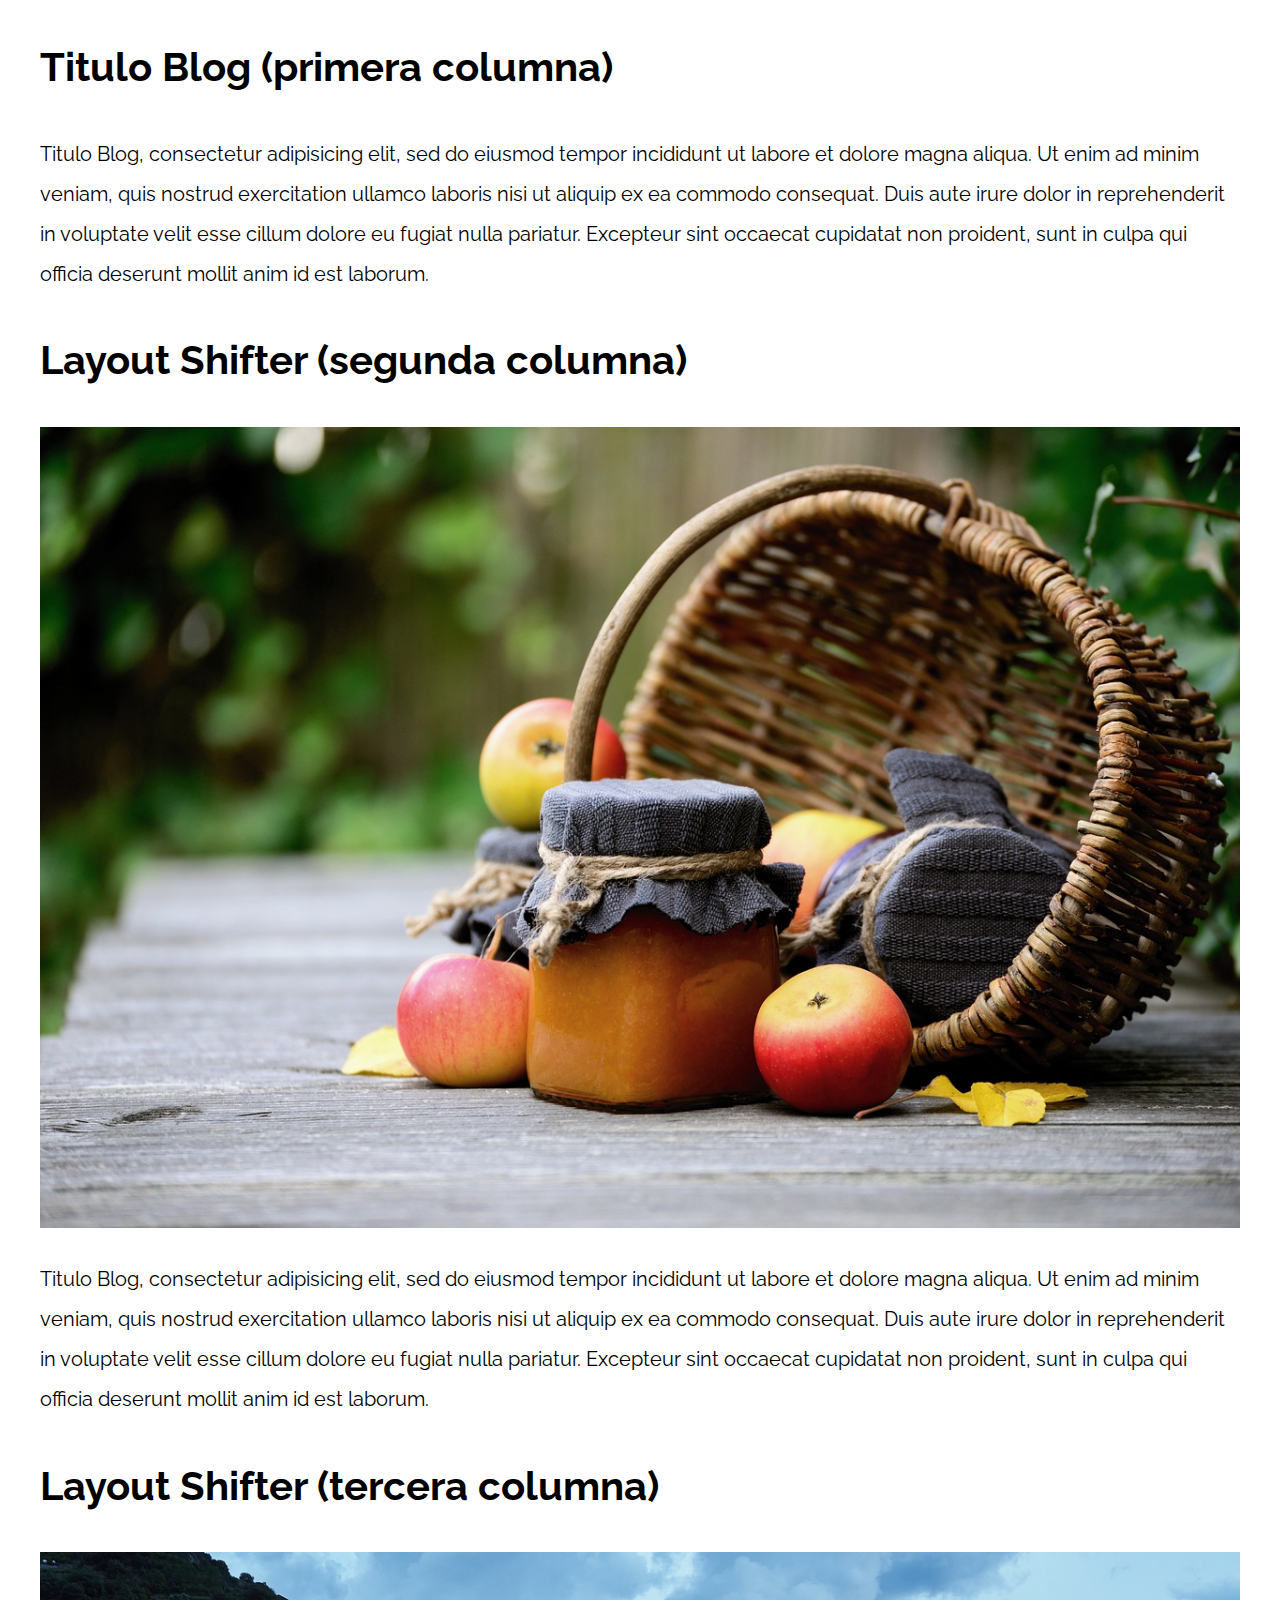
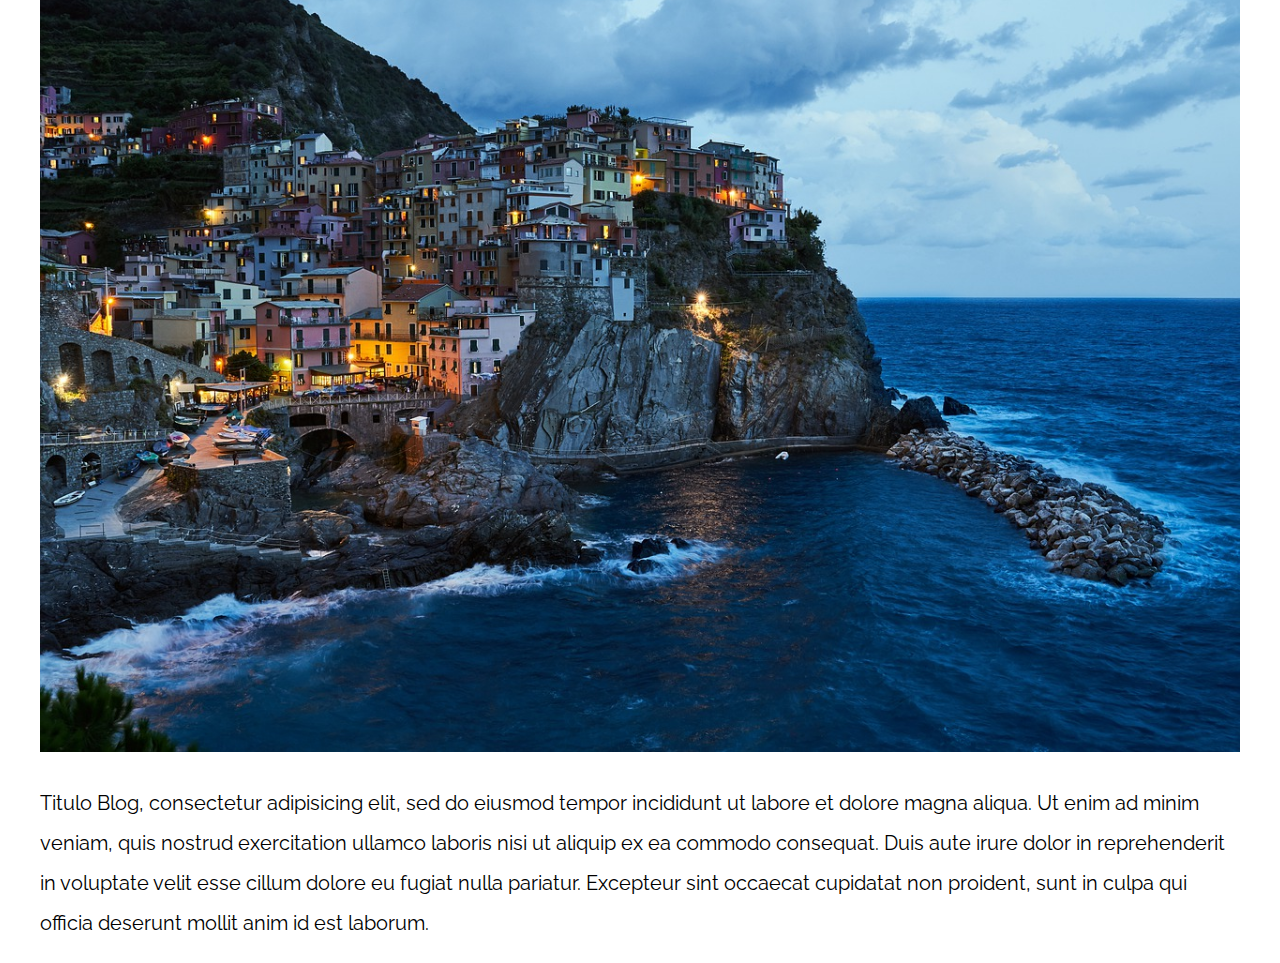
<file: patrones_responsive/PatronesRWD/11-layout_shifter_css_grid/index.html>
<!DOCTYPE html>
<html>

<head>
    <meta charset="utf-8">
    <title>Patrones Responsive Web Design</title>
    <link rel="stylesheet" href="https://necolas.github.io/normalize.css/8.0.1/normalize.css">
    <link href="https://fonts.googleapis.com/css?family=Raleway:400,700,900" rel="stylesheet">
    <link rel="stylesheet" href="css/styles.css">
    <meta name="viewport" content="width=device-width, initial-scale=1">
</head>

<body>

    <div class="contenedor">
        <aside>
            <h1>Titulo Blog (primera columna)</h1>
            <p>
                Titulo Blog, consectetur adipisicing elit, sed do eiusmod tempor incididunt ut labore et dolore magna aliqua. Ut enim ad minim veniam, quis nostrud exercitation ullamco laboris nisi ut aliquip ex ea commodo consequat. Duis aute irure dolor in reprehenderit
                in voluptate velit esse cillum dolore eu fugiat nulla pariatur. Excepteur sint occaecat cupidatat non proident, sunt in culpa qui officia deserunt mollit anim id est laborum.
            </p>
        </aside>

        <main>
            <article class="entrada-blog">
                <h1>Layout Shifter (segunda columna)</h1>
                <img src="img/imagen1.jpg">
                <p>
                    Titulo Blog, consectetur adipisicing elit, sed do eiusmod tempor incididunt ut labore et dolore magna aliqua. Ut enim ad minim veniam, quis nostrud exercitation ullamco laboris nisi ut aliquip ex ea commodo consequat. Duis aute irure dolor in reprehenderit
                    in voluptate velit esse cillum dolore eu fugiat nulla pariatur. Excepteur sint occaecat cupidatat non proident, sunt in culpa qui officia deserunt mollit anim id est laborum.
                </p>
            </article>

            <article class="entrada-blog">
                <h1>Layout Shifter (tercera columna)</h1>
                <img src="img/imagen2.jpg">
                <p>
                    Titulo Blog, consectetur adipisicing elit, sed do eiusmod tempor incididunt ut labore et dolore magna aliqua. Ut enim ad minim veniam, quis nostrud exercitation ullamco laboris nisi ut aliquip ex ea commodo consequat. Duis aute irure dolor in reprehenderit
                    in voluptate velit esse cillum dolore eu fugiat nulla pariatur. Excepteur sint occaecat cupidatat non proident, sunt in culpa qui officia deserunt mollit anim id est laborum.
                </p>
            </article>
        </main>
    </div>

</body>

</html>
</file>
<file: IntroduccionJS/css/style.css>
body {
    background: #4b6cb7;  /* fallback for old browsers */
    background: -webkit-linear-gradient(to right, #182848, #4b6cb7);  /* Chrome 10-25, Safari 5.1-6 */
    background: linear-gradient(to right, #182848, #4b6cb7); /* W3C, IE 10+/ Edge, Firefox 16+, Chrome 26+, Opera 12+, Safari 7+ */
}

h1, p, a {
    font-family: 'Carrois Gothic SC', sans-serif;
    display: block;
    text-align: center;
    line-height:.8;
    color: white;
}
.contenido {
    max-width: 1200px;
    margin: 5rem auto 0 auto;
    color: white;
    font-size: 3rem;
    font-family: 'Carrois Gothic SC', sans-serif;
}
h1 {
    font-size: 4rem;
}
a {
    font-size: 1.4rem;
}
p {
    font-size: 2.2rem;
}

.hashtag {
    font-family: Arial, Helvetica, sans-serif;
}
</file>
<file: primer_proyecto/hojaEstilo.css>
:root{
    --blanco:#ffffff;
    --negro:#212121;
    --amarillo:#FFC107;/* Definir variables*/
    --azul:#0097A7;
    --gris:#757575;
}

html{
    font-size: 62.5%; /* Formatea todo el texto de la pagina haciendo que 1rem == 10px*/
    box-sizing: border-box;
    scroll-snap-align: y mandatory;
}

*, *:before, *:after {
    box-sizing: inherit;
}

body{
    font-size: 16px;/* Formatea todo el texto de la pagina haciendo que 1rem == 10px*/
    font-family:'Lucida Sans', 'Lucida Sans Regular', 'Lucida Grande', 'Lucida Sans Unicode', Geneva, Verdana, sans-serif;/* Formatea todo el texto de la pagina con una misma fuente*/
    background-image: linear-gradient(to top, #DFE9F3 0%, var(--blanco) 200rem);
}

h1{
    font-size: 3.8rem;
}

h2{
    font-size: 2.8rem;
}

h3{
    font-size: 1.8rem;
}

h1,h2,h3{
    text-align: center;
}

#spanFree{
    font-size: 2rem;
}

.sombra{
    -webkit-box-shadow: 0px 0px 24px 1px rgba(0,0,0,0.74);
    -moz-box-shadow: 0px 0px 24px 1px rgba(0,0,0,0.74);
    box-shadow: 0px 0px 24px 1px rgba(0,0,0,0.74);
    background-color: #ffffff;
    padding: 2rem;
    border-radius: 1rem;
    scroll-snap-align: center;
    scroll-snap-stop: always;
}

.contenedor{
    max-width: 90rem;/* Modifica el largo*/
    margin: 0 auto; /*Margenes*/
}

.nav-bground{
    background-color: var(--azul); 
}

.navPrincipal{    
    display: flex; /* Habilita el flexbox*/
    flex-direction: column;
}
/*768 Tablets*/
/*480 Celulares*/
/*1140 y 1440 Notebooks y Escritorio*/

@media (min-width : 768px){ 
    .navPrincipal{
        flex-direction: row;/*Si el width de un item es menor a 768 se pone en columna*/
        justify-content: space-between; /*Alinea los items de una columna*/
    }
}

.navPrincipal a{
    color: var(--blanco);
    text-decoration: none; /* Para eliminar subrayados */
    padding: 1rem;/* Ensancha el contenido hacia los bordes*/
    font-size: 2rem;
    font-weight: bold;
    text-align:center;
}

.navPrincipal a:hover{/* Hover indica que cuando pase el mouse por encima del elemento, se va a activar el css */
    background-color: var(--amarillo);
}

.hero{
    background-image: url("freelancer_inicio/hero.jpg");
    background-size: cover;
    background-repeat: no-repeat;
    height: 450px;
    position: relative;
    margin-bottom: 2rem;
}

.contenido-hero{
    position: absolute;
    background-color: rgba(0,0,0,0.5);
    width: 100%;
    height: 100%;

    display: flex;/* Estas 4 lineas  sirven para alinear horizontal y vertical, para cualquier codigo*/
    flex-direction: column;
    align-items: center;
    justify-content: center;
}

.contenido-hero h2,
.contenido-hero p{
    color:var(--blanco);
}

.boton{
    background-color: var(--azul);
    color: var(--blanco);   
    padding: 1rem 3rem;
    margin-top: 1rem;
    font-size: 2rem;
    text-decoration: none;
    text-transform: uppercase;
    font-weight: bold;
    border-radius: .5rem;
    border: none;
}

@media(min-width:480px){
    .boton{
        width: auto;
    }
}

.boton:hover{
    cursor: pointer;
}

@media(min-width:768px){
    .servicios{
        display: grid;
        grid-template-columns: 1fr/*33.3*/ 1fr/*33.3*/ 1fr/*33.3*/; /*FR Toma una fraccion del 100% del contenedor*/
        /*repeat(3,1fr) Repite el codigo de arriba*/
        /*grid-template-rows: DEFINIR FILAS ;*/
        /*grid: row row / column column*/
        column-gap: 1rem; 
    }   
}

.servicio{
    display: flex;
    flex-direction: column;
    align-items: center;
}

.servicio p{
    line-height: 2;
    text-align: center;
}   

.servicio h3{
    color:var(--azul);
    font-weight: normal;
}

.servicio .iconos{
    height: 15rem;
    width: 15rem;
    background-color: var(--amarillo);
    border-radius: 50%;
    display: flex;
    justify-content: space-evenly;
    align-items: center;
}

.formulario{
    background-color: var(--gris);
    width: min(60rem , 100%) /*Utiliza el valor mas pequeño*/;
    margin: 0 auto; /*Para centrar un solo elemento*/
    border-radius: 1rem;
    padding: 2rem;
}

.formulario legend{
    color:var(--amarillo);
    text-align: center;
    font-size: 1.8rem;
    text-transform: uppercase;
    font-weight: 700;
    margin-bottom: 2rem;
}

.formulario fieldset{
    border: none;
}

.campo{
    margin-bottom: 1rem;
}

.campo label{
    color:var(--blanco);
    font-weight: bold;
    margin-bottom: .5rem;
    display: block;
}

.campo input, .campo textarea{
    width: 100%;
    border: none;
    padding: 1.5rem;
    border-radius: 0.4rem;
}

.enviar .boton{
    width: 100%;
}
</file>
<file: tercer_proyecto/css/styles.css>
:root{
    --fuenteTitulos : Impact, Haettenschweiler, 'Arial Narrow Bold', sans-serif ;
    --fuenteParrafos : Georgia, 'Times New Roman', Times, serif;

    --primario : #784D3C;
}

html{
    box-sizing: border-box;
    font-size: 62.5%;
}

*,*:before,*:after{
    box-sizing: inherit;
}

body{
    font-family: var(--fuenteParrafos);
    font-size: 1.6rem;
    line-height: 2;
}

.contenedor{
    max-width: 120rem;
    width: 90%;
    margin: 0 auto;
}

a{
    text-decoration: none;
}

h1,h2,h3,h4{
    font-family: var(--fuenteTitulos);
}

h1{
    font-size: 4.8rem;
}

h2{
    font-size: 4rem;
}

h3{
    font-size: 3.2rem;
}

h4{
    font-size: 2.8rem;
}

img{
    max-width: 100%;
}

.no-margin{
    margin: 0;
}

.no-padding{
    padding: 0;
}

.centrar-texto{
    text-align: center;
}

.header{
    background-image: url(/tercer_proyecto/img/banner.jpg);
    height: 60rem;
    background-size: cover;
    background-repeat: no-repeat;
    background-position: center center;
}

.header__texto{
    text-align: center;
    color: white;
    margin-top: 5rem;
}
</file>
<file: patrones_responsive/PatronesRWD/01-2columnas_iguales_css_grid/css/styles.css>
html {
    box-sizing: border-box;
    font-size: 62.5%;
}

*,
*:before,
*:after {
    box-sizing: inherit;
}

body {
    font-family: 'Raleway', sans-serif;
    font-size: 1.6rem;
}

img {
    max-width: 100%;
}

h1 {
    font-size: 4rem;
}

.contenedor {
    max-width: 1200px;
    width: 95%;
    margin: 0 auto;
}

.entrada-blog a {
    display: inline-block;
    background-color: #2196F3;
    color: white;
    padding: 10px 20px;
    text-decoration: none;
    font-weight: bold;
    text-transform: uppercase;
}

/** CODIGO AQUI **/

@media(min-width:768px){
    .contenedor{
        display: grid;
        grid-template-columns: repeat(2,50%);
        gap: 2rem
    }
}
</file>
<file: patrones_responsive/PatronesRWD/02-2columnas_iguales_flexbox/css/styles.css>
html {
    box-sizing: border-box;
    font-size: 62.5%;
}

*,
*:before,
*:after {
    box-sizing: inherit;
}

body {
    font-family: 'Raleway', sans-serif;
    font-size: 1.6rem;
}

img {
    max-width: 100%;
}

h1 {
    font-size: 4rem;
}

.contenedor {
    max-width: 1200px;
    width: 95%;
    margin: 0 auto;
}

.entrada-blog a {
    display: inline-block;
    background-color: #2196F3;
    color: white;
    padding: 10px 20px;
    text-decoration: none;
    font-weight: bold;
    text-transform: uppercase;
}

/** CODIGO AQUI **/

@media(min-width:768px){
    .contenedor{
        display: flex;
        justify-content: space-evenly;
        gap: 2rem;
    }
}
</file>
<file: patrones_responsive/PatronesRWD/03-3columnas_iguales_css_grid/css/styles.css>
html {
    box-sizing: border-box;
    font-size: 62.5%;
}

*,
*:before,
*:after {
    box-sizing: inherit;
}

body {
    font-family: 'Raleway', sans-serif;
    font-size: 1.6rem;
}

img {
    max-width: 100%;
}

h1 {
    font-size: 4rem;
}

.contenedor {
    max-width: 1200px;
    width: 95%;
    margin: 0 auto;
}

.entrada-blog a {
    display: inline-block;
    background-color: #2196F3;
    color: white;
    padding: 10px 20px;
    text-decoration: none;
    font-weight: bold;
    text-transform: uppercase;
}

/** CODIGO AQUI **/

@media(min-width:768px){
    .contenedor{
        display: grid;
        grid-template-columns: repeat(3,1fr);
        gap : 1.5rem;
    }
}
</file>
<file: patrones_responsive/PatronesRWD/04-3columnas_iguales_flexbox/css/styles.css>
html {
    box-sizing: border-box;
    font-size: 62.5%;
}

*,
*:before,
*:after {
    box-sizing: inherit;
}

body {
    font-family: 'Raleway', sans-serif;
    font-size: 1.6rem;
}

img {
    max-width: 100%;
}

h1 {
    font-size: 4rem;
}

.contenedor {
    max-width: 1200px;
    width: 95%;
    margin: 0 auto;
}

.entrada-blog a {
    display: inline-block;
    background-color: #2196F3;
    color: white;
    padding: 10px 20px;
    text-decoration: none;
    font-weight: bold;
    text-transform: uppercase;
}

/** CODIGO AQUI **/

@media(min-width:768px){
    .contenedor{
        display: flex;
        justify-content: space-between;
        gap: 2rem;
    }
}
</file>
<file: patrones_responsive/PatronesRWD/05-3columnas_css_grid/css/styles.css>
html {
    box-sizing: border-box;
    font-size: 62.5%;
}

*,
*:before,
*:after {
    box-sizing: inherit;
}

body {
    font-family: 'Raleway', sans-serif;
    font-size: 1.6rem;
    line-height: 2;
}

img {
    max-width: 100%;
}

h1 {
    font-size: 4rem;
}

h2 {
    font-size: 3.2rem;
}

.contenedor {
    max-width: 1200px;
    width: 95%;
    margin: 0 auto;
}

p {
    font-size: 2rem;
}

.entrada-blog a {
    display: inline-block;
    background-color: #2196F3;
    color: white;
    padding: 10px 20px;
    text-decoration: none;
    font-weight: bold;
    text-transform: uppercase;
}


/** CODIGO AQUI **/

@media(min-width:768px){
    .contenedor{
        display: grid;
        grid-template-columns:1fr 3fr 1fr;
        grid-auto-flow: column;
        gap: 2rem;
    }

    .contenedor__main{
        grid-column: 2 / 3;
    }

    .asidebar-1{
        grid-column: 1 / 2;
    }
}
</file>
<file: patrones_responsive/PatronesRWD/07-column_drop_css_grid/css/styles.css>
html {
    box-sizing: border-box;
    font-size: 62.5%;
}

*,
*:before,
*:after {
    box-sizing: inherit;
}

body {
    font-family: 'Raleway', sans-serif;
    font-size: 1.6rem;
    line-height: 2;
}

img {
    max-width: 100%;
}

h1 {
    font-size: 4rem;
}

h2 {
    font-size: 3.2rem;
}

p {
    font-size: 2rem;
}

.contenedor {
    max-width: 1200px;
    width: 95%;
    margin: 0 auto;
}

.entrada-blog a {
    display: inline-block;
    background-color: #2196F3;
    color: white;
    padding: 10px 20px;
    text-decoration: none;
    font-weight: bold;
    text-transform: uppercase;
}



/** CODIGO AQUI **/

@media(min-width:480px){
    .contenedor{
        display : grid;
        grid-template-columns: repeat(2,1fr);
        gap: 2rem;
    }
    .primera{
        grid-column: 1/3;
        grid-row: 2/3;
    }
    .segunda{
        grid-column: 2/3;
        grid-row: 1/3;
    }
}

@media(min-width:768px){
    .contenedor{
        grid-template-columns: repeat(3,1fr);
    }
    .segunda{
        grid-column: 3/4;
        grid-row: unset;
    }
    .primera{
        grid-row: unset;
        grid-column: 2/3;
    }
}
</file>
<file: patrones_responsive/PatronesRWD/08-column_drop_flexbox/css/styles.css>
html {
    box-sizing: border-box;
    font-size: 62.5%;
}

*,
*:before,
*:after {
    box-sizing: inherit;
}

body {
    font-family: 'Raleway', sans-serif;
    font-size: 1.6rem;
    line-height: 2;
}

img {
    max-width: 100%;
}

h1 {
    font-size: 4rem;
}

h2 {
    font-size: 3.2rem;
}

p {
    font-size: 2rem;
}

.contenedor {
    max-width: 1200px;
    width: 95%;
    margin: 0 auto;
}

.entrada-blog a {
    display: inline-block;
    background-color: #2196F3;
    color: white;
    padding: 10px 20px;
    text-decoration: none;
    font-weight: bold;
    text-transform: uppercase;
}

/** CODIGO AQUI **/

@media(min-width:768px){
    .columndrop{
        display : flex;
        justify-content: space-between;
        flex : wrap;
    }

    .contenido__main, .primera{
        flex-basis: calc(50% - 1rem);
    }

}

@media(min-width:480px){
    .contenido__main,.primera,.segunda{
        flex : 0 0 calc(33% - 2rem)
    }
}
</file>
<file: patrones_responsive/PatronesRWD/09-con_sidebar_css_grid/css/styles.css>
html {
    box-sizing: border-box;
    font-size: 62.5%;
}

*,
*:before,
*:after {
    box-sizing: inherit;
}

body {
    font-family: 'Raleway', sans-serif;
    font-size: 1.6rem;
    line-height: 2;
}

img {
    max-width: 100%;
}

h1 {
    font-size: 4rem;
}

h2 {
    font-size: 3.2rem;
}

p {
    font-size: 2rem;
}

.contenedor {
    max-width: 1200px;
    width: 95%;
    margin: 0 auto;
}

.entrada-blog a {
    display: inline-block;
    background-color: #2196F3;
    color: white;
    padding: 10px 20px;
    text-decoration: none;
    font-weight: bold;
    text-transform: uppercase;
}

/** CODIGO AQUI **/


@media(min-width:768px){
    .contenedor{
        display: grid;
        grid-template-columns: 3fr 1fr;
        column-gap: 3rem;
        grid-auto-flow: column;
    }

    aside{
        grid-column: 2/3;
    }
}
</file>
<file: patrones_responsive/PatronesRWD/11-layout_shifter_css_grid/css/styles.css>
html {
    box-sizing: border-box;
    font-size: 62.5%;
}

*,
*:before,
*:after {
    box-sizing: inherit;
}

body {
    font-family: 'Raleway', sans-serif;
    font-size: 1.6rem;
    line-height: 2;
}

img {
    max-width: 100%;
}

h1 {
    font-size: 4rem;
}

h2 {
    font-size: 3.2rem;
}

p {
    font-size: 2rem;
}

.contenedor {
    max-width: 1200px;
    width: 95%;
    margin: 0 auto;
}

.entrada-blog a {
    display: inline-block;
    background-color: #2196F3;
    color: white;
    padding: 10px 20px;
    text-decoration: none;
    font-weight: bold;
    text-transform: uppercase;
}


/** CODIGO AQUI **/
</file>
